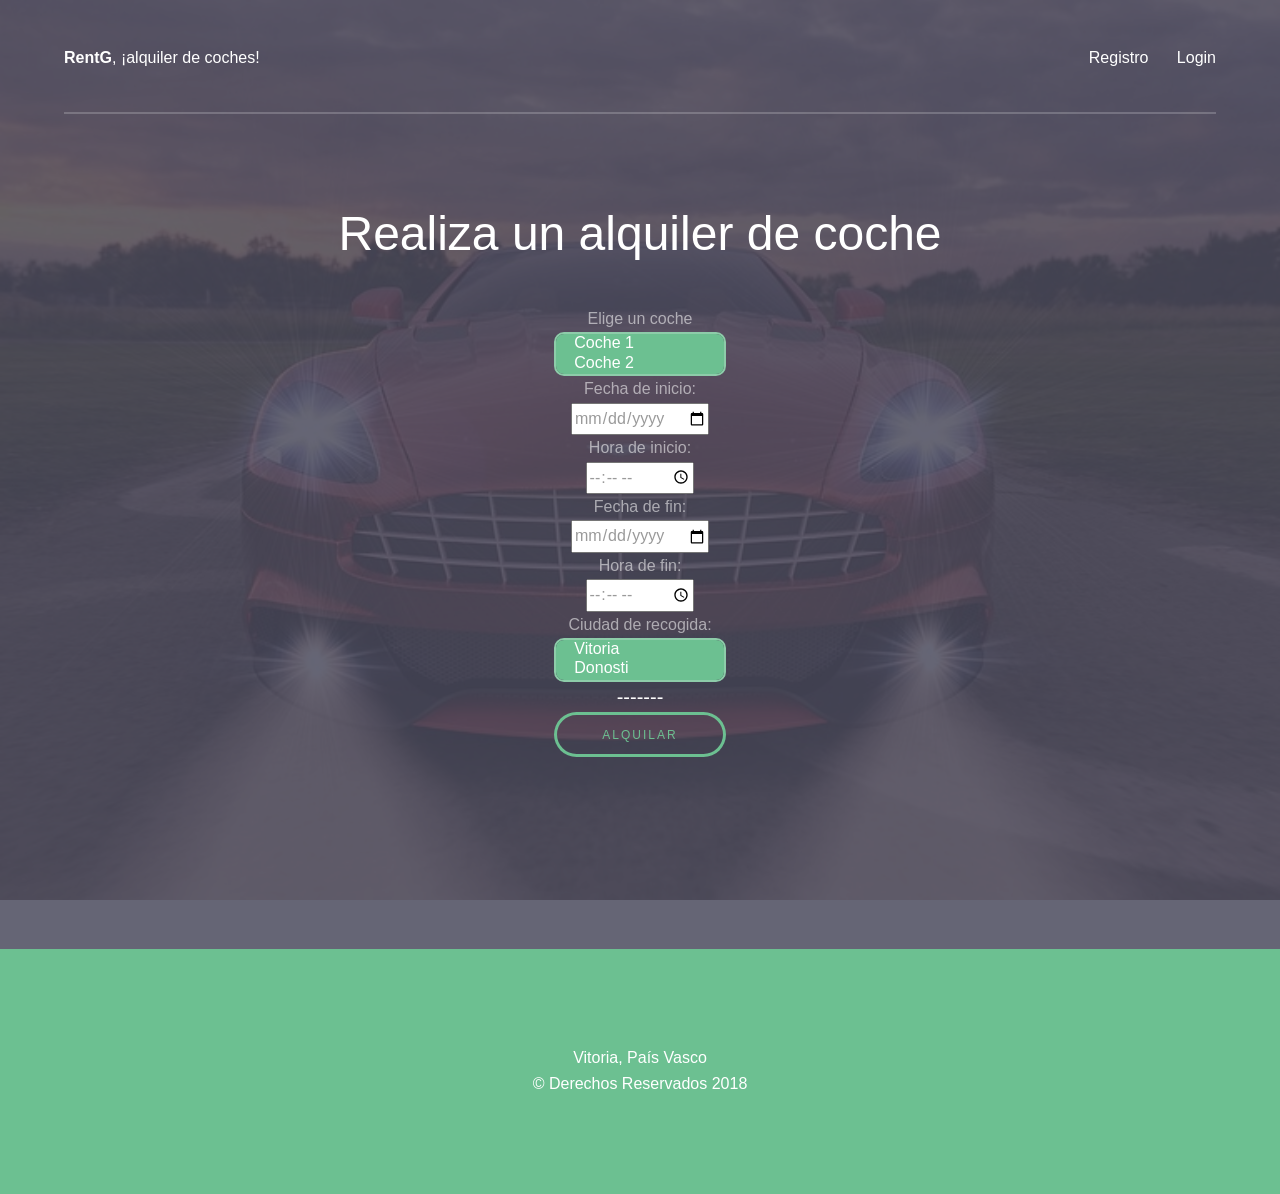
<file: Rent_G11/web/index.html>
<html>
    <head>
        <title>RentG</title>
        <meta charset="UTF-8">
        <meta name="viewport" content="width=device-width, initial-scale=1.0">
        <link rel="stylesheet" href="css/estilo.css">
        <script src="js/reserva.js" type="text/javascript"></script>
    </head>
    <body>

        <!-- Cabecera -->
        <header id="header">
            <div class="inner">
                <a href="index.html" class="logo"><strong>RentG</strong>, ¡alquiler de coches!</a>
                <nav id="nav">
                    <a href="registro.html">Registro</a>
                    <a href="login.html">Login</a>
                </nav>
                <a href="#navPanel" class="navPanelToggle"><span class="fa fa-bars"></span></a>
            </div>
        </header>

        <!-- Centro -->
        <section id="banner">
            <div class="inner">
                <header>
                    <h1>Realiza un alquiler de coche</h1>
                </header>

                <div class="flex ">

                    <div>
                        <span ></span>
                        <form name="frmAlquiler" id="frmAlquiler" method="get" action="">
                            <p>Elige un coche </p>
                            <select name="lCoches" id="coches" size="6" required="">
                                <option value="Coche1">Coche 1</option>
                                <option value="Coche2">Coche 2</option>
                                <option value="Coche3">Coche 3</option>
                                <option value="Coche4">Coche 4</option>
                            </select>
                            <p>Fecha de inicio:
                            <p></p>
                            <input type="date" name="fechaI" id="fechaI" required=""/>
                            <p>Hora de inicio:
                            <p></p>
                            <input type="time" name="horaI" id="horaI" required=""/>
                            <p>Fecha de fin:
                            <p></p>
                            <input type="date" name="fechaF" id="fechaF" required=""/>
                            <p>Hora de fin:
                            <p></p>
                            <input type="time" name="horaF" id="horaF" required="" />
                            <p>Ciudad de recogida:
                            <p></p>
                            <select name="lCiudad" id="ciudad" size="3" required="">
                                <option value="Vitoria">Vitoria</option>
                                <option value="Donosti">Donosti</option>
                                <option value="Bilbao">Bilbao</option>
                            </select>
                            <h3>-------</h3>
                            <p><button type="button" class="button" id="enviar">Alquilar</button></p>    
                        </form>
                    </div>
                    </section>

                    <!-- Pie de página -->
                    <footer id="footer">
                        <div class="inner">
                            <section class="seccionpie">
                                <address>Vitoria, País Vasco</address>
                                <small>&copy; Derechos Reservados 2018</small>
                            </section>
                        </div>
                    </footer>
                    </body>
                    </html>
</file>
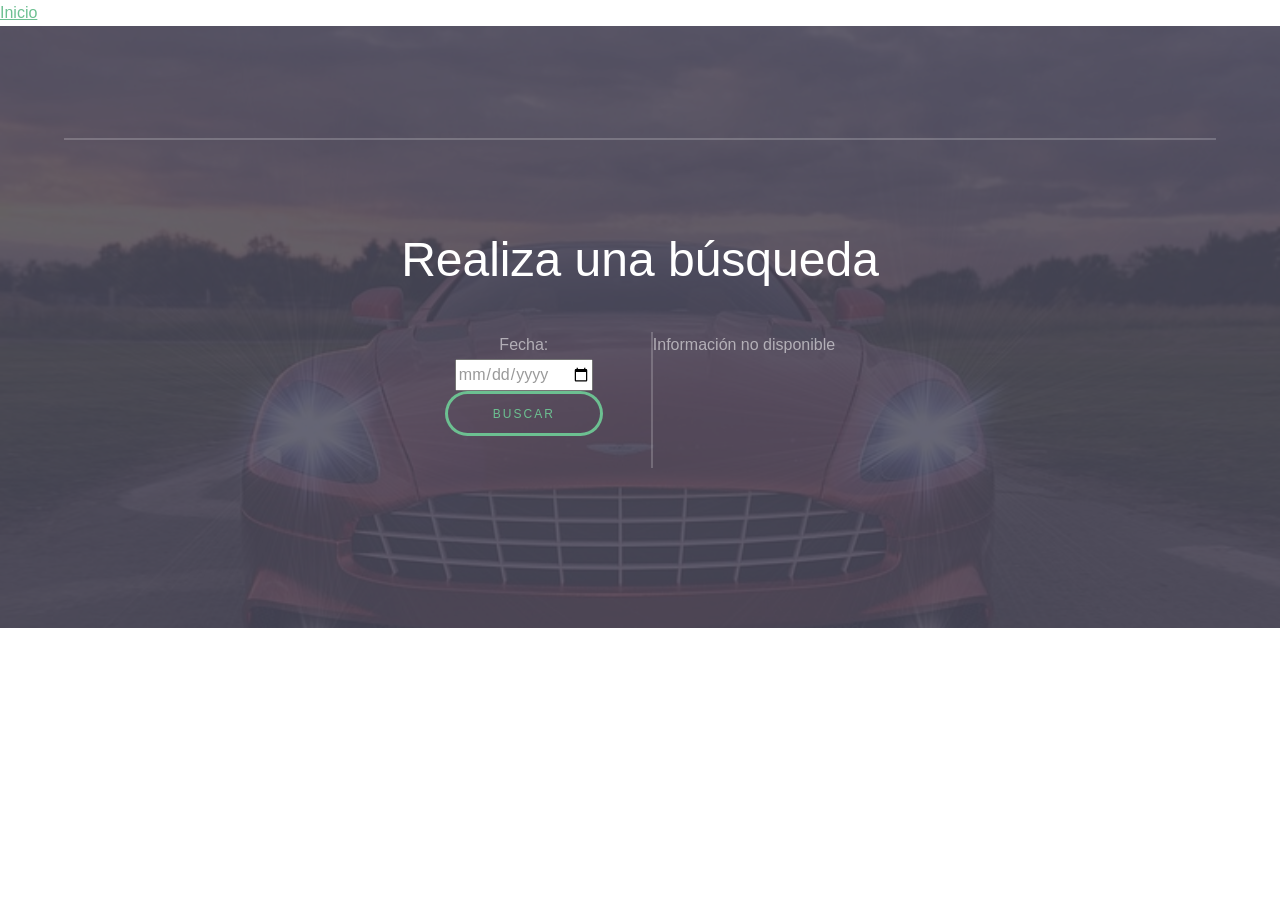
<file: Rent_G11/web/busquedacliente.html>
<!DOCTYPE html>

<html>
    <head>
        <title>Búsqueda de reservas</title>
        <meta charset="UTF-8">
        <meta name="viewport" content="width=device-width, initial-scale=1.0">
        <link rel="stylesheet" href="css/estilo.css">
        <script src="js/reserva.js" type="text/javascript"></script>
    </head>
    <body>
        <div>
            <nav id = "nav">
                <a href="indexLog.html">Inicio</a>
            </nav>
        </div>
        <section id="banner">
            <div class="inner">
                <header>
                    <h1>Realiza una búsqueda</h1>
                </header>

                <div class="flex ">

                    <div>
                        <span class="icon fa-car"></span>
                        <form name="frmBusqCliente" id="frmBusqCliente" method="get" action="">
                            <p>Fecha:
                            <p></p>
                            <input type="date" name="fechaBusq" id="fechaBusq" required=""/>
                            <p><button type="button" class="button" id="busqCliente">Buscar</button></p>    
                        </form>
                    </div>
                    <section id="cajadatos">
                        <p>Información no disponible</p>
                    </section>
                    </section>                   
                    </body>
                    </html>
</file>
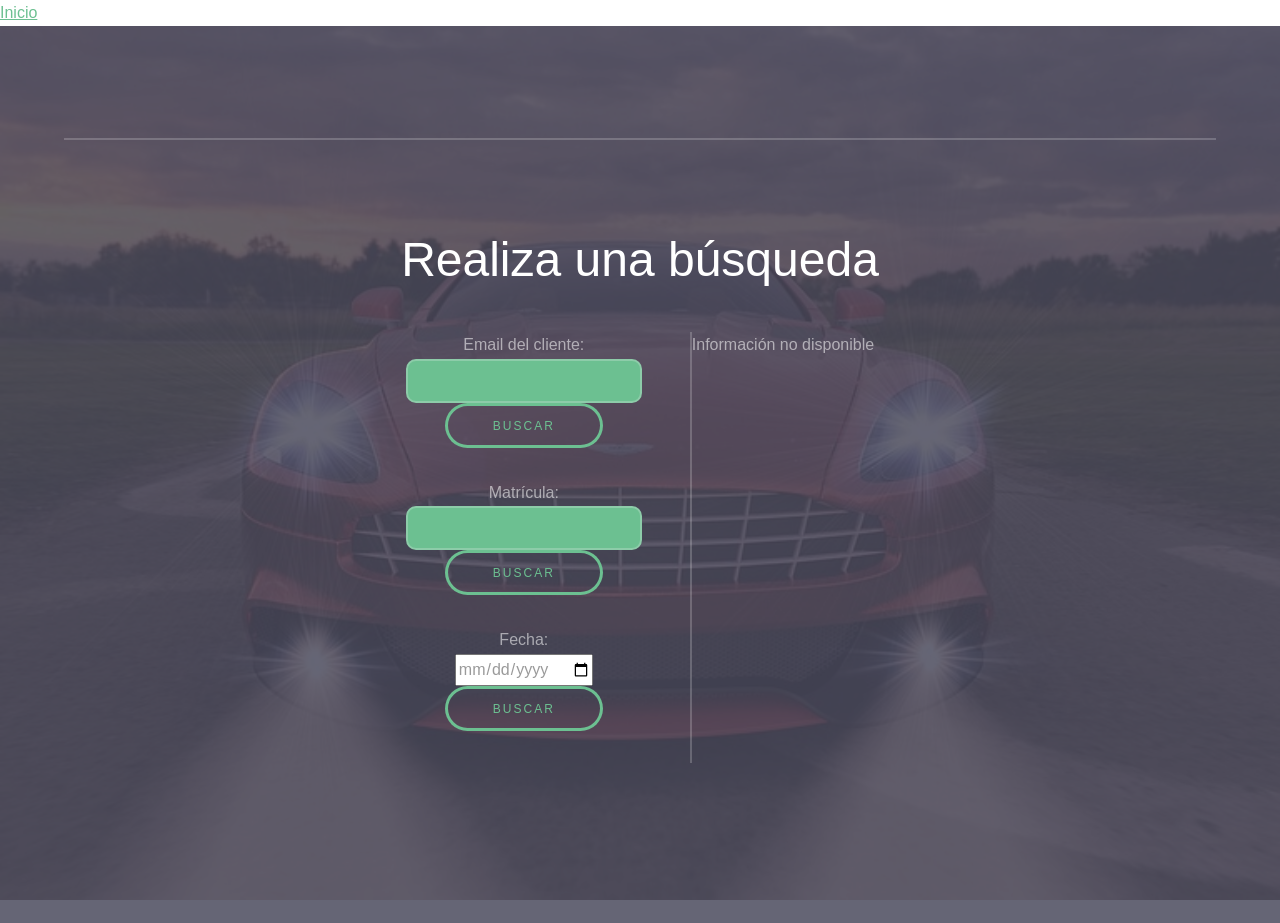
<file: Rent_G11/web/busquedaRS.html>
<!DOCTYPE html>

<html>
    <head>
        <title>Búsqueda de reservas</title>
        <meta charset="UTF-8">
        <meta name="viewport" content="width=device-width, initial-scale=1.0">
        <link rel="stylesheet" href="css/estilo.css">
        <script src="js/reserva.js" type="text/javascript"></script>
    </head>
    <body>
        <div>
            <nav id = "nav">
                <a href="indexLog.html">Inicio</a>
            </nav>
        </div>
        <section id="banner">
            <div class="inner">
                <header>
                    <h1>Realiza una búsqueda</h1>
                </header>

                <div class="flex ">

                    <div>
                        <span class="icon fa-car"></span>
                        <form name="frmBusqRSCliente" id="frmBusqRSCliente" method="get" action="">
                            <p>Email del cliente:
                            <p></p>
                            <input type="email" name="emailCli" id="emailCli" required=""/>
                            <p><button type="button" class="button" id="busqRSCliente">Buscar</button></p>    
                        </form>

                        <form name="frmBusqRSMatr" id="frmBusqRSMatr" method="get" action="">
                            <p>Matrícula:
                            <p></p>
                            <input type="text" name="matr" id="matr" required=""/>
                            <p><button type="button" class="button" id="busqRSMatr">Buscar</button></p>    
                        </form>

                        <form name="frmBusqRSFecha" id="frmBusqRSFecha" method="get" action="">
                            <p>Fecha:
                            <p></p>
                            <input type="date" name="fechaRS" id="fechaRS" required=""/>
                            <p><button type="button" class="button" id="busqRSFecha">Buscar</button></p>    
                        </form>
                    </div>
                    <section id="cajadatos">
                        <p>Información no disponible</p>
                    </section>
                    </section>
                    </body>
                    </html>
</file>
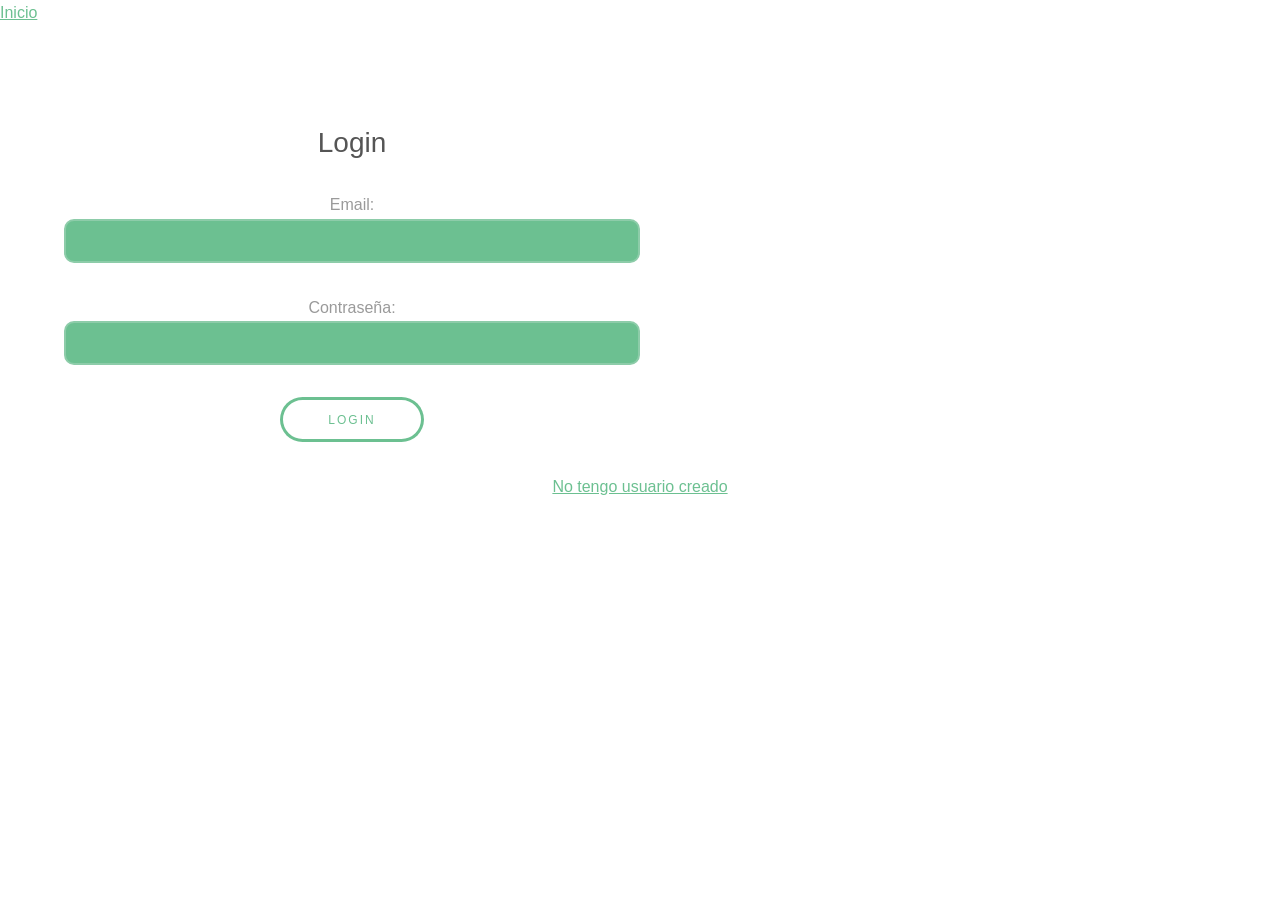
<file: Rent_G11/web/login.html>
<!DOCTYPE html>

<html>
    <head>
        <title>LOGIN</title>
        <meta charset="UTF-8">
        <meta name="viewport" content="width=device-width, initial-scale=1.0">
        <link rel="stylesheet" href="css/estilo.css">
        <script src="js/login.js" type="text/javascript"></script>
    </head>
    <body>
        <div>
            <nav id = "nav">
             <a href="index.html">Inicio</a>
            </nav>
        </div>
        <section id="three" class="wrapper align-center">
            <div class="inner">
                <div class="flex flex-2">
                    <article>
                        <header>
                            <h3>Login</h3>
                        </header>
                        <form name="frmLogin" id="frmLogin" method="get" action="Login.java">
                            <p>Email:<input type="email" name="emailLogin" id="correoLogin" pattern="[a-z0-9._%+-]+@[a-z0-9.-]+\.[a-z]{2,4}$" required="" />
                            <p>Contraseña:<input type="password" name="txtPassLogin" id="passLogin" value="" required="" size="15" />   
                            <p><button type="submit" class="button" id="login">Login</button></p>
                        </form>
                    </article>
                </div>
            </div>
            <div>
            <nav id = "nav">
                <a href="registro.html">No tengo usuario creado</a>
            </nav>
        </div>
        </section>
    </body>
</html>
</file>
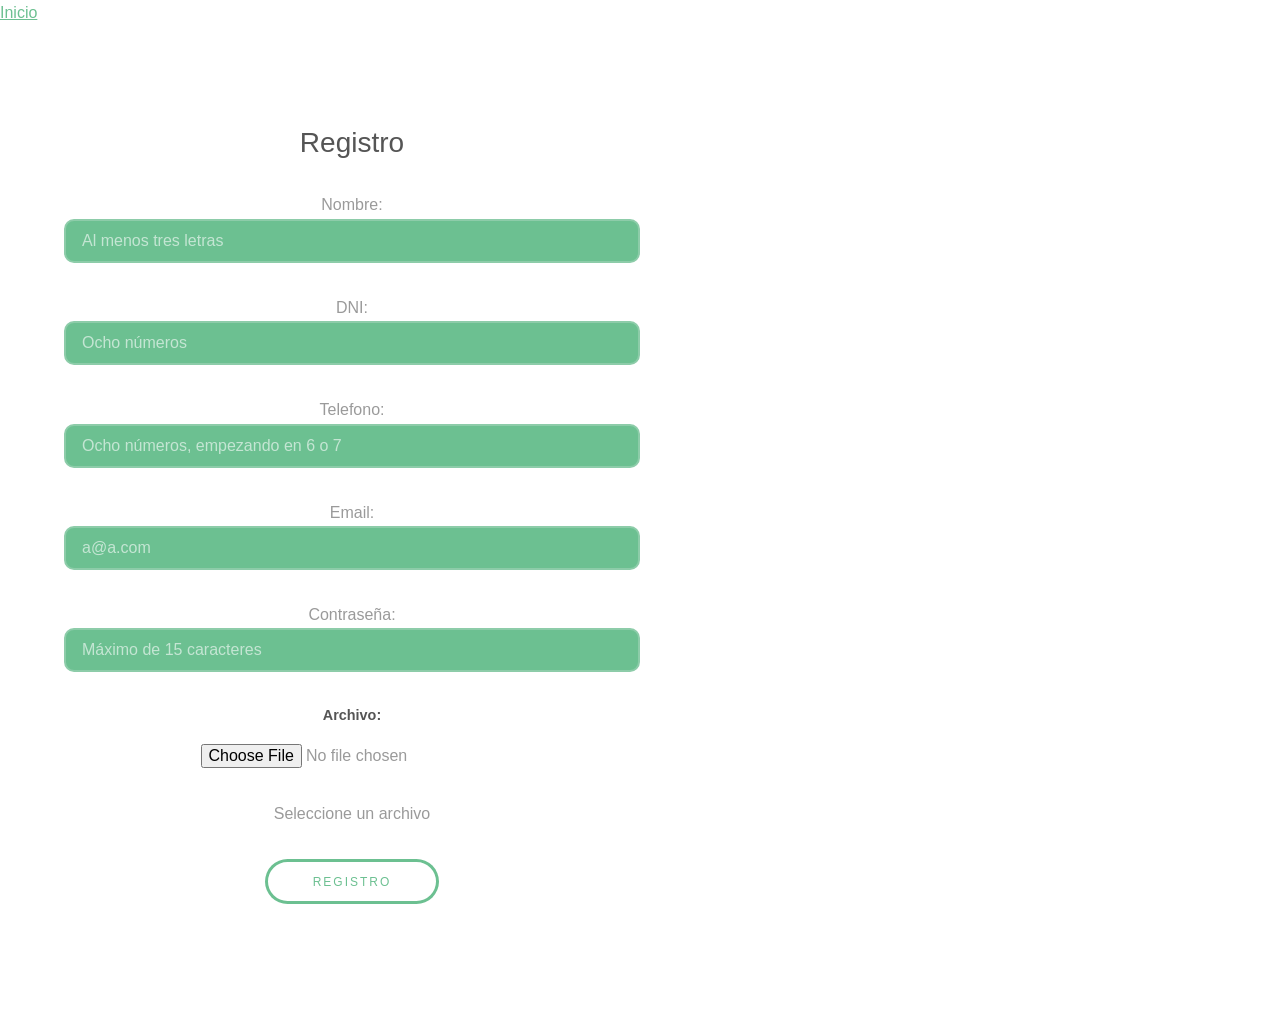
<file: Rent_G11/web/registro.html>
<!DOCTYPE html>

<html>
    <head>
        <title>REGISTRO</title>
        <meta charset="UTF-8">
        <meta name="viewport" content="width=device-width, initial-scale=1.0">
        <link rel="stylesheet" href="css/estilo.css">
        <script src="js/registro.js" type="text/javascript"></script>
    </head>
    <body>
        <div>
            <nav id = "nav">
                <a href="index.html">Inicio</a>
            </nav>
        </div>
        <section id="three" class="wrapper align-center">
            <div class="inner">
                <div class="flex flex-2">
                    <article>
                        <header>
                            <h3>Registro</h3>
                        </header>
                        <form name="frmRegistro" id="frmRegistro" method="post" action ="Registro">
                            <p>Nombre:<input type="text" name="name" id="nombre" pattern="[a-zA-z]{3,15}$" placeholder="Al menos tres letras" />
                            <p>DNI:<input type="text" name="DNI" id="DNI" pattern="[0-9]{8}" placeholder="Ocho números"/>
                            <p>Telefono:<input type="text" name="tfn" id="telefono" pattern="[67][0-9]{8}" placeholder="Ocho números, empezando en 6 o 7"/>    
                            <p>Email:<input type="email" name="email" id="email" pattern="[a-zA-Z0-9._%+-]+@[a-z0-9.-]+\.[a-z]{2,4}$" required="" placeholder="a@a.com"/>
                            <p>Contraseña:<input type="password" name="txtPassword" id="password" value="" required=""  maxlength="15" placeholder="Máximo de 15 caracteres"/>
                            <section id="cajaformulario">
                                <form name="formulario">
                                    <label for="archivos">Archivo: </label>
                                    <input type="file" name="archivos" id="archivos">
                                </form>
                            </section>
                            <section id="cajadatos">
                                <p>Seleccione un archivo</p>
                            </section>
                            <p><button type="submit" class="button" id="registro">Registro</button></p>
                        </form>

                    </article>
                </div>
            </div>
        </section>
    </body>
</html>
</file>
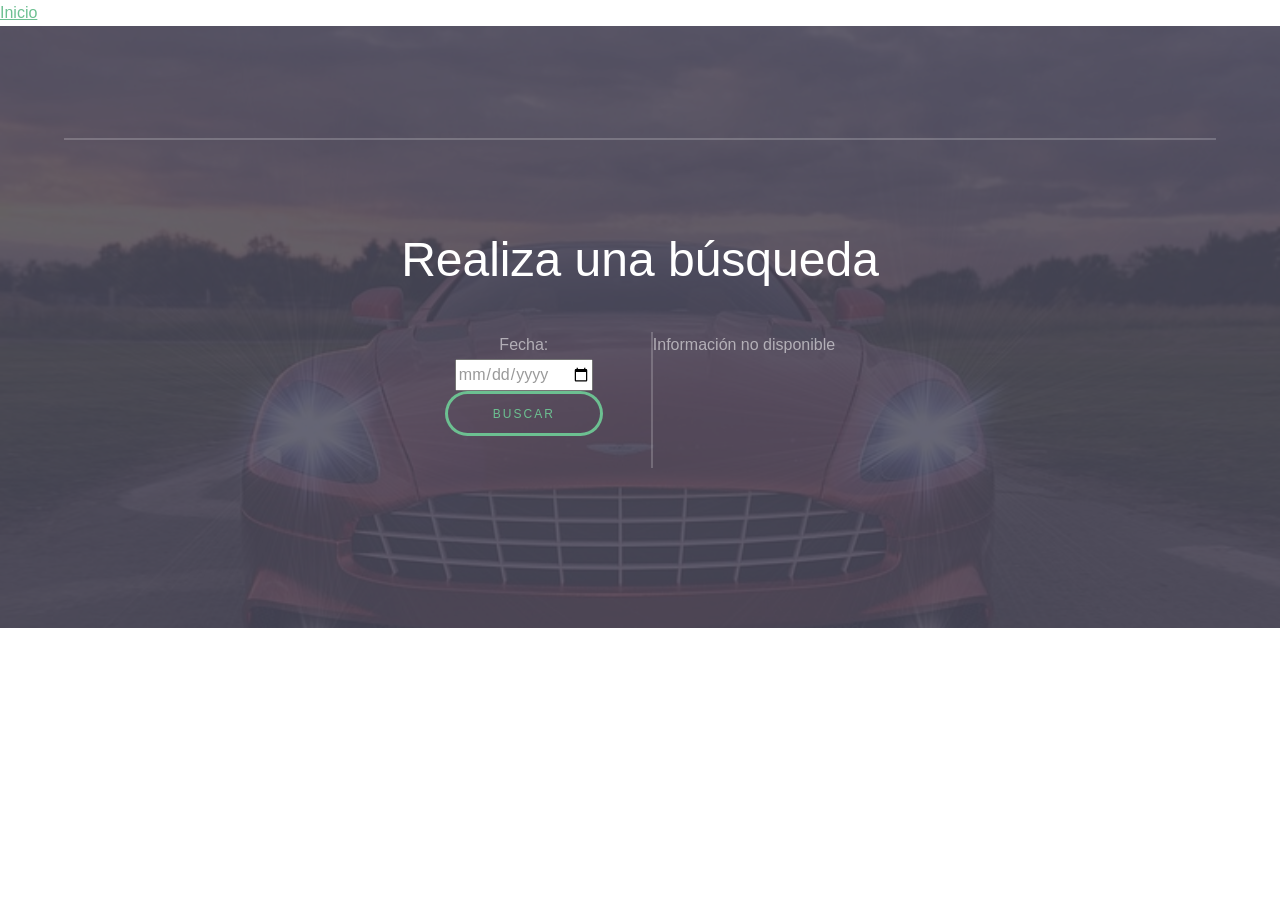
<file: RentG11/web/busquedacliente.html>
<!DOCTYPE html>

<html>
    <head>
        <title>Búsqueda de reservas</title>
        <meta charset="UTF-8">
        <meta name="viewport" content="width=device-width, initial-scale=1.0">
        <link rel="stylesheet" href="css/estilo.css">
        <script src="js/reserva.js" type="text/javascript"></script>
    </head>
    <body>
        <div>
            <nav id = "nav">
                <a href="indexCliente.jsp">Inicio</a>
            </nav>
        </div>
        <section id="banner">
            <div class="inner">
                <header>
                    <h1>Realiza una búsqueda</h1>
                </header>

                <div class="flex ">

                    <div>
                        <span class="icon fa-car"></span>
                        <form name="frmBusqCliente" id="frmBusqCliente" method="get" action="">
                            <p>Fecha:
                            <p></p>
                            <input type="date" name="fechaBusq" id="fechaBusq" required=""/>
                            <p><button type="button" class="button" id="busqCliente">Buscar</button></p>    
                        </form>
                    </div>
                    <section id="cajadatos">
                        <p>Información no disponible</p>
                    </section>
                    </section>                   
                    </body>
                    </html>
</file>
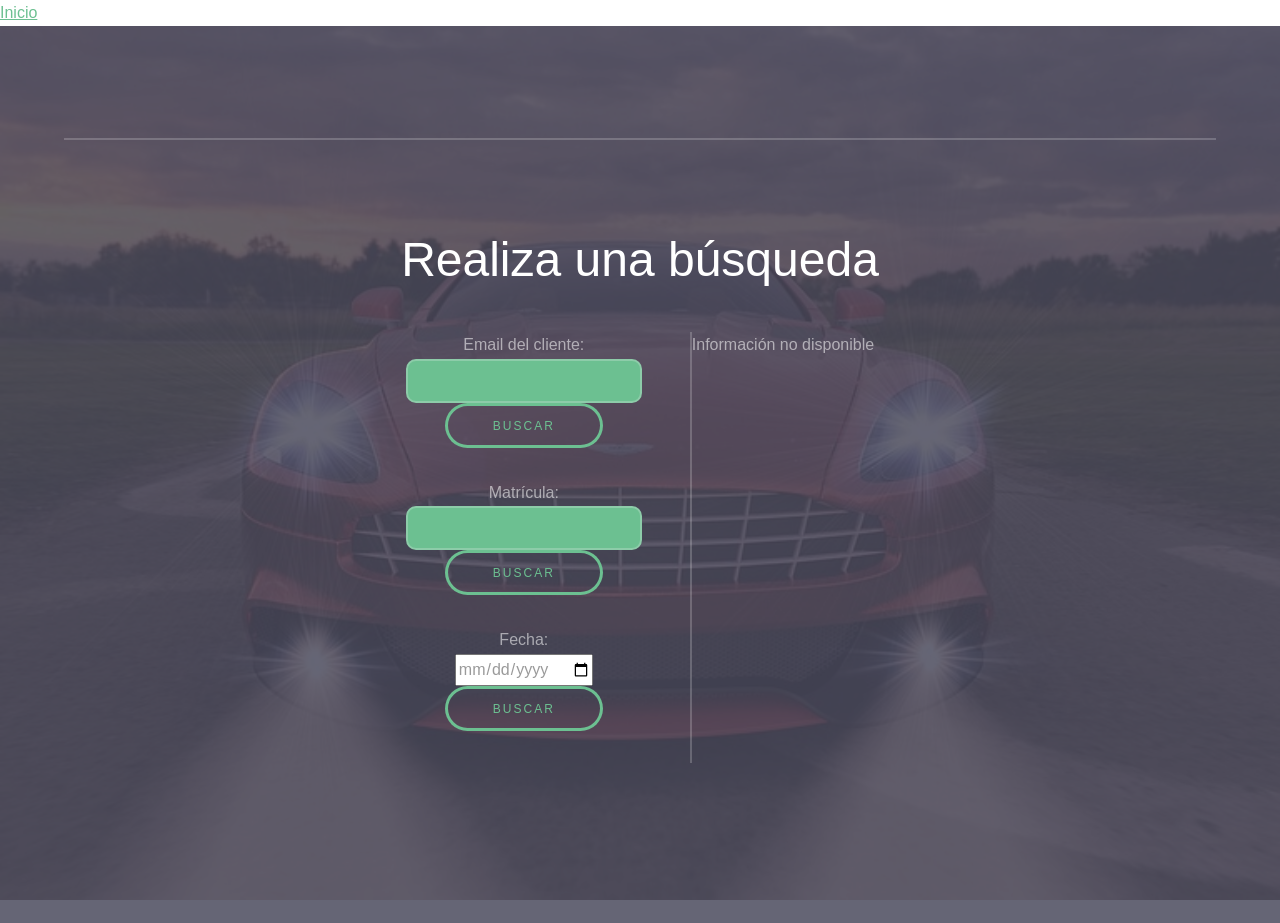
<file: RentG11/web/busquedaRS.html>
<!DOCTYPE html>

<html>
    <head>
        <title>Búsqueda de reservas</title>
        <meta charset="UTF-8">
        <meta name="viewport" content="width=device-width, initial-scale=1.0">
        <link rel="stylesheet" href="css/estilo.css">
        <script src="js/reserva.js" type="text/javascript"></script>
    </head>
    <body>
        <div>
            <nav id = "nav">
                <a href="indexRS.jsp">Inicio</a>
            </nav>
        </div>
        <section id="banner">
            <div class="inner">
                <header>
                    <h1>Realiza una búsqueda</h1>
                </header>

                <div class="flex ">

                    <div>
                        <span class="icon fa-car"></span>
                        <form name="frmBusqRSCliente" id="frmBusqRSCliente" method="get" action="">
                            <p>Email del cliente:
                            <p></p>
                            <input type="email" name="emailCli" id="emailCli" required=""/>
                            <p><button type="button" class="button" id="busqRSCliente">Buscar</button></p>    
                        </form>

                        <form name="frmBusqRSMatr" id="frmBusqRSMatr" method="get" action="">
                            <p>Matrícula:
                            <p></p>
                            <input type="text" name="matr" id="matr" required=""/>
                            <p><button type="button" class="button" id="busqRSMatr">Buscar</button></p>    
                        </form>

                        <form name="frmBusqRSFecha" id="frmBusqRSFecha" method="get" action="">
                            <p>Fecha:
                            <p></p>
                            <input type="date" name="fechaRS" id="fechaRS" required=""/>
                            <p><button type="button" class="button" id="busqRSFecha">Buscar</button></p>    
                        </form>
                    </div>
                    <section id="cajadatos">
                        <p>Información no disponible</p>
                    </section>
                    </section>
                    </body>
                    </html>
</file>
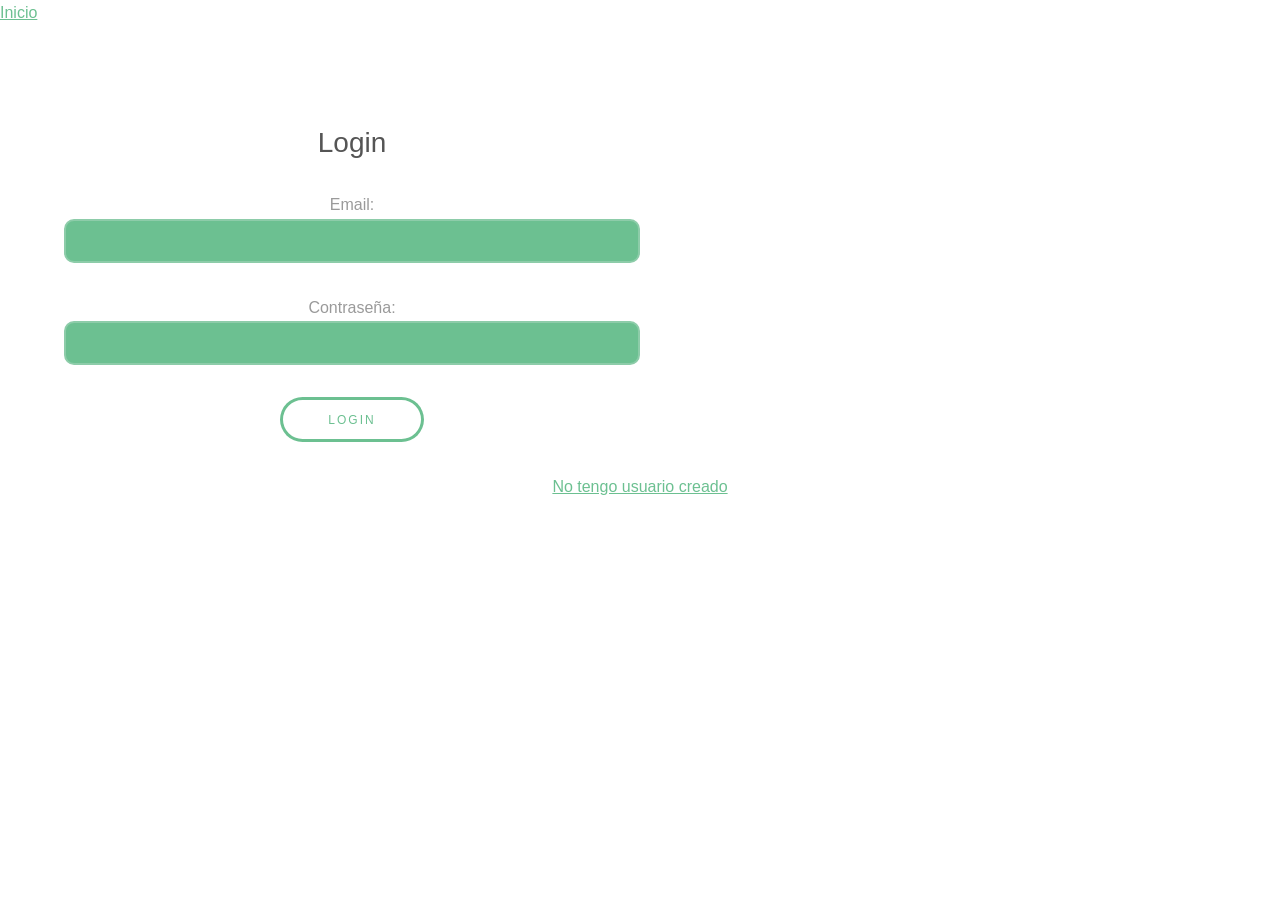
<file: RentG11/web/login.html>
<!DOCTYPE html>

<html>
    <head>
        <title>LOGIN</title>
        <meta charset="UTF-8">
        <meta name="viewport" content="width=device-width, initial-scale=1.0">
        <link rel="stylesheet" href="css/estilo.css">
        <script src="js/login.js" type="text/javascript"></script>
        <script src="js/login.js" type="text/javascript"></script>
    </head>
    <body>
        <div>
            <nav id = "nav">
             <a href="index.jsp">Inicio</a>
            </nav>
        </div>
        <section id="three" class="wrapper align-center">
            <div class="inner">
                <div class="flex flex-2">
                    <article>
                        <header>
                            <h3>Login</h3>
                        </header>
                        <form name="frmLogin" id="frmLogin" method="post" action="Login">
                            <p>Email:<input type="email" name="emailLogin" id="correoLogin" pattern="[a-zA-Z0-9._%+-]+@[a-zA-Z0-9.-]+\.[a-z]{2,4}$" required="" />
                            <p>Contraseña:<input type="password" name="txtPassLogin" id="passLogin" value="" required="" size="15" />   
                            <p><button type="submit" class="button" id="login">Login</button></p>
                        </form>
                    </article>
                </div>
            </div>
            <div>
            <nav id = "nav">
                <a href="registro.html">No tengo usuario creado</a>
            </nav>
        </div>
        </section>
    </body>
</html>
</file>
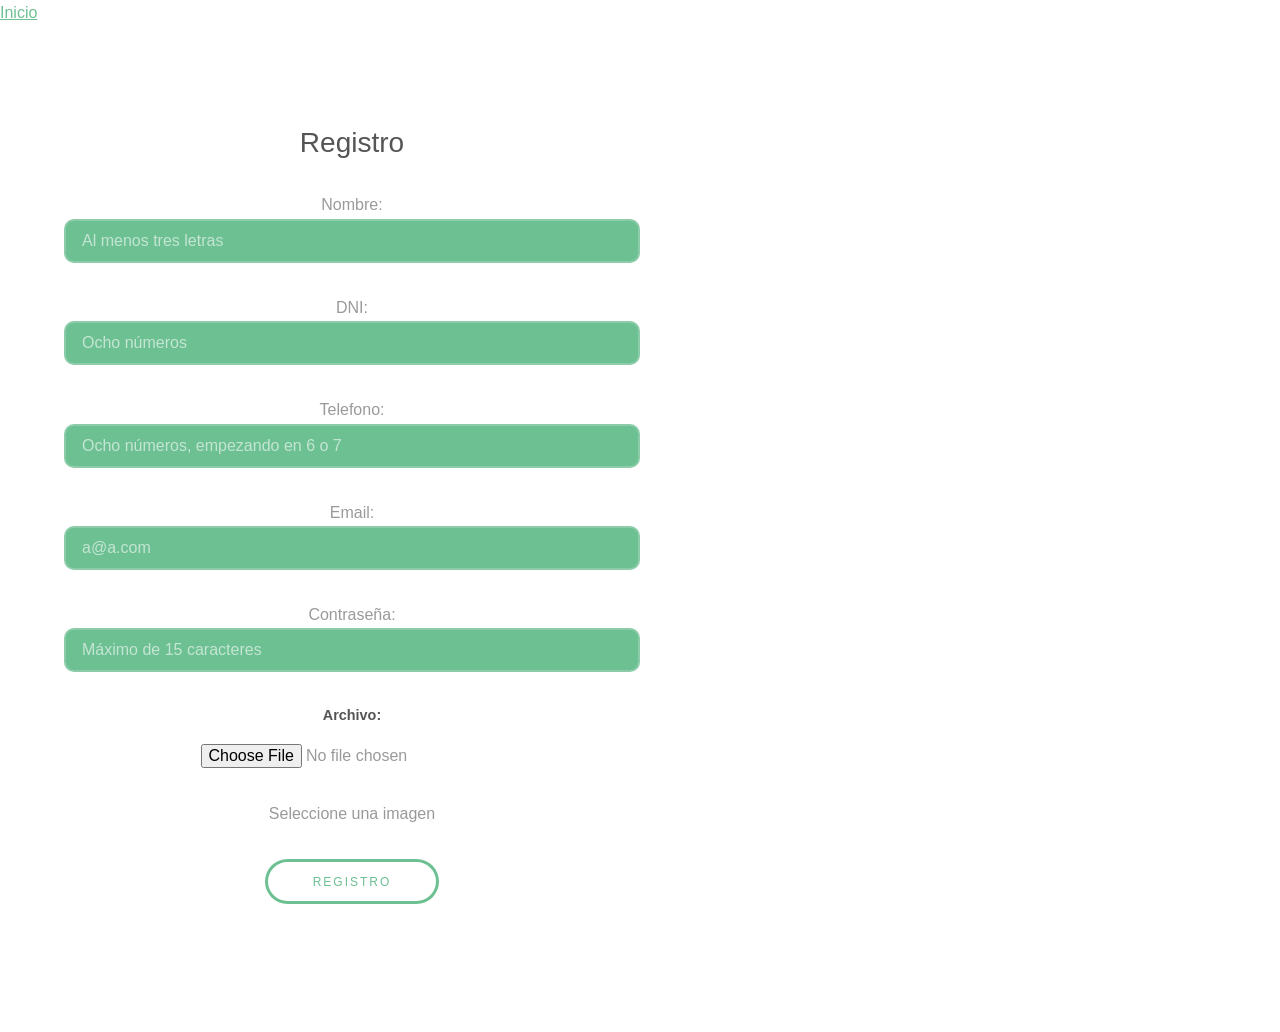
<file: RentG11/web/registro.html>
<!DOCTYPE html>

<html>
    <head>
        <title>REGISTRO</title>
        <meta charset="UTF-8">
        <meta name="viewport" content="width=device-width, initial-scale=1.0">
        <link rel="stylesheet" href="css/estilo.css">
        <script src="js/registro.js" type="text/javascript"></script>
    </head>
    <body>
        <div>
            <nav id = "nav">
                <a href="index.jsp">Inicio</a>
            </nav>
        </div>
        <section id="three" class="wrapper align-center">
            <div class="inner">
                <div class="flex flex-2">
                    <article>
                        <header>
                            <h3>Registro</h3>
                        </header>
                        <form name="frmRegistro" id="frmRegistro" method="post" action ="Registro">
                            <p>Nombre:<input type="text" name="name" id="nombre" pattern="[a-zA-z]{3,15}$" placeholder="Al menos tres letras" required=""/>
                            <p>DNI:<input type="text" name="DNI" id="DNI" pattern="[0-9]{8}" placeholder="Ocho números"/>
                            <p>Telefono:<input type="text" name="tfn" id="telefono" pattern="[67][0-9]{8}" placeholder="Ocho números, empezando en 6 o 7"/>    
                            <p>Email:<input type="email" name="email" id="email" pattern="[a-zA-Z0-9._%+-]+@[a-z0-9.-]+\.[a-z]{2,4}$" required="" placeholder="a@a.com"/>
                            <p>Contraseña:<input type="password" name="txtPassword" id="password" value="" required=""  maxlength="15" placeholder="Máximo de 15 caracteres"/>
                            <section id="cajaformulario">
                                <form name="formulario">
                                    <label for="archivos">Archivo: </label>
                                    <input type="file" name="archivos" id="archivos">
                                </form>
                            </section>
                            <section id="cajadatos">
                                <p>Seleccione una imagen</p>
                            </section>
                            <p><button type="submit" class="button" id="registro">Registro</button></p>
                        </form>

                    </article>
                </div>
            </div>
        </section>
    </body>
</html>
</file>
<file: Rent_G11/web/css/estilo.css>
/* css obtenido de templated.co */

html, body, div, span, applet, object, iframe, h1, h2, h3, h4, h5, h6, p, blockquote, pre, a, abbr, acronym, address, big, cite, code, del, dfn, em, img, ins, kbd, q, s, samp, small, strike, strong, sub, sup, tt, var, b, u, i, center, dl, dt, dd, ol, ul, li, fieldset, form, label, legend, table, caption, tbody, tfoot, thead, tr, th, td, article, aside, canvas, details, embed, figure, figcaption, footer, header, hgroup, menu, nav, output, ruby, section, summary, time, mark, audio, video {
    margin: 0;
    padding: 0;
    border: 0;
    font-size: 100%;
    font: inherit;
    vertical-align: baseline;
}

article, aside, details, figcaption, figure, footer, header, hgroup, menu, nav, section {
    display: block;
}

body {
    line-height: 1;
}

ol, ul {
    list-style: none;
}

blockquote, q {
    quotes: none;
}

blockquote:before, blockquote:after, q:before, q:after {
    content: '';
    content: none;
}

table {
    border-collapse: collapse;
    border-spacing: 0;
}

body {
    -webkit-text-size-adjust: none;
}

/* Box Model */

*, *:before, *:after {
    -moz-box-sizing: border-box;
    -webkit-box-sizing: border-box;
    box-sizing: border-box;
}

/* Containers */

.container {
    margin-left: auto;
    margin-right: auto;
}

.container.\31 25\25 {
    width: 100%;
    max-width: 100em;
    min-width: 80em;
}

.container.\37 5\25 {
    width: 60em;
}

.container.\35 0\25 {
    width: 40em;
}

.container.\32 5\25 {
    width: 20em;
}

.container {
    width: 80em;
}

@media screen and (max-width: 1680px) {

    .container.\31 25\25 {
        width: 100%;
        max-width: 100em;
        min-width: 80em;
    }

    .container.\37 5\25 {
        width: 60em;
    }

    .container.\35 0\25 {
        width: 40em;
    }

    .container.\32 5\25 {
        width: 20em;
    }

    .container {
        width: 80em;
    }

}

@media screen and (max-width: 1280px) {

    .container.\31 25\25 {
        width: 100%;
        max-width: 81.25em;
        min-width: 65em;
    }

    .container.\37 5\25 {
        width: 48.75em;
    }

    .container.\35 0\25 {
        width: 32.5em;
    }

    .container.\32 5\25 {
        width: 16.25em;
    }

    .container {
        width: 65em;
    }

}

@media screen and (max-width: 980px) {

    .container.\31 25\25 {
        width: 100%;
        max-width: 112.5%;
        min-width: 90%;
    }

    .container.\37 5\25 {
        width: 67.5%;
    }

    .container.\35 0\25 {
        width: 45%;
    }

    .container.\32 5\25 {
        width: 22.5%;
    }

    .container {
        width: 90%;
    }

}

@media screen and (max-width: 736px) {

    .container.\31 25\25 {
        width: 100%;
        max-width: 112.5%;
        min-width: 90%;
    }

    .container.\37 5\25 {
        width: 67.5%;
    }

    .container.\35 0\25 {
        width: 45%;
    }

    .container.\32 5\25 {
        width: 22.5%;
    }

    .container {
        width: 90% !important;
    }

}

@media screen and (max-width: 480px) {

    .container.\31 25\25 {
        width: 100%;
        max-width: 112.5%;
        min-width: 90%;
    }

    .container.\37 5\25 {
        width: 67.5%;
    }

    .container.\35 0\25 {
        width: 45%;
    }

    .container.\32 5\25 {
        width: 22.5%;
    }

    .container {
        width: 90% !important;
    }

}

/* Grid */

.row {
    border-bottom: solid 1px transparent;
    -moz-box-sizing: border-box;
    -webkit-box-sizing: border-box;
    box-sizing: border-box;
}

.row > * {
    float: left;
    -moz-box-sizing: border-box;
    -webkit-box-sizing: border-box;
    box-sizing: border-box;
}

.row:after, .row:before {
    content: '';
    display: block;
    clear: both;
    height: 0;
}

.row.uniform > * > :first-child {
    margin-top: 0;
}

.row.uniform > * > :last-child {
    margin-bottom: 0;
}

.row.\30 \25 > * {
    padding: 0 0 0 0em;
}

.row.\30 \25 {
    margin: 0 0 -1px 0em;
}

.row.uniform.\30 \25 > * {
    padding: 0em 0 0 0em;
}

.row.uniform.\30 \25 {
    margin: 0em 0 -1px 0em;
}

.row > * {
    padding: 0 0 0 2em;
}

.row {
    margin: 0 0 -1px -2em;
}

.row.uniform > * {
    padding: 2em 0 0 2em;
}

.row.uniform {
    margin: -2em 0 -1px -2em;
}

.row.\32 00\25 > * {
    padding: 0 0 0 4em;
}

.row.\32 00\25 {
    margin: 0 0 -1px -4em;
}

.row.uniform.\32 00\25 > * {
    padding: 4em 0 0 4em;
}

.row.uniform.\32 00\25 {
    margin: -4em 0 -1px -4em;
}

.row.\31 50\25 > * {
    padding: 0 0 0 3em;
}

.row.\31 50\25 {
    margin: 0 0 -1px -3em;
}

.row.uniform.\31 50\25 > * {
    padding: 3em 0 0 3em;
}

.row.uniform.\31 50\25 {
    margin: -3em 0 -1px -3em;
}

.row.\35 0\25 > * {
    padding: 0 0 0 1em;
}

.row.\35 0\25 {
    margin: 0 0 -1px -1em;
}

.row.uniform.\35 0\25 > * {
    padding: 1em 0 0 1em;
}

.row.uniform.\35 0\25 {
    margin: -1em 0 -1px -1em;
}

.row.\32 5\25 > * {
    padding: 0 0 0 0.5em;
}

.row.\32 5\25 {
    margin: 0 0 -1px -0.5em;
}

.row.uniform.\32 5\25 > * {
    padding: 0.5em 0 0 0.5em;
}

.row.uniform.\32 5\25 {
    margin: -0.5em 0 -1px -0.5em;
}

.\31 2u, .\31 2u\24 {
    width: 100%;
    clear: none;
    margin-left: 0;
}

.\31 1u, .\31 1u\24 {
    width: 91.6666666667%;
    clear: none;
    margin-left: 0;
}

.\31 0u, .\31 0u\24 {
    width: 83.3333333333%;
    clear: none;
    margin-left: 0;
}

.\39 u, .\39 u\24 {
    width: 75%;
    clear: none;
    margin-left: 0;
}

.\38 u, .\38 u\24 {
    width: 66.6666666667%;
    clear: none;
    margin-left: 0;
}

.\37 u, .\37 u\24 {
    width: 58.3333333333%;
    clear: none;
    margin-left: 0;
}

.\36 u, .\36 u\24 {
    width: 50%;
    clear: none;
    margin-left: 0;
}

.\35 u, .\35 u\24 {
    width: 41.6666666667%;
    clear: none;
    margin-left: 0;
}

.\34 u, .\34 u\24 {
    width: 33.3333333333%;
    clear: none;
    margin-left: 0;
}

.\33 u, .\33 u\24 {
    width: 25%;
    clear: none;
    margin-left: 0;
}

.\32 u, .\32 u\24 {
    width: 16.6666666667%;
    clear: none;
    margin-left: 0;
}

.\31 u, .\31 u\24 {
    width: 8.3333333333%;
    clear: none;
    margin-left: 0;
}

.\31 2u\24 + *,
.\31 1u\24 + *,
.\31 0u\24 + *,
.\39 u\24 + *,
.\38 u\24 + *,
.\37 u\24 + *,
.\36 u\24 + *,
.\35 u\24 + *,
.\34 u\24 + *,
.\33 u\24 + *,
.\32 u\24 + *,
.\31 u\24 + * {
    clear: left;
}

.\-11u {
    margin-left: 91.66667%;
}

.\-10u {
    margin-left: 83.33333%;
}

.\-9u {
    margin-left: 75%;
}

.\-8u {
    margin-left: 66.66667%;
}

.\-7u {
    margin-left: 58.33333%;
}

.\-6u {
    margin-left: 50%;
}

.\-5u {
    margin-left: 41.66667%;
}

.\-4u {
    margin-left: 33.33333%;
}

.\-3u {
    margin-left: 25%;
}

.\-2u {
    margin-left: 16.66667%;
}

.\-1u {
    margin-left: 8.33333%;
}

@media screen and (max-width: 1680px) {

    .row > * {
        padding: 0 0 0 2em;
    }

    .row {
        margin: 0 0 -1px -2em;
    }

    .row.uniform > * {
        padding: 2em 0 0 2em;
    }

    .row.uniform {
        margin: -2em 0 -1px -2em;
    }

    .row.\32 00\25 > * {
        padding: 0 0 0 4em;
    }

    .row.\32 00\25 {
        margin: 0 0 -1px -4em;
    }

    .row.uniform.\32 00\25 > * {
        padding: 4em 0 0 4em;
    }

    .row.uniform.\32 00\25 {
        margin: -4em 0 -1px -4em;
    }

    .row.\31 50\25 > * {
        padding: 0 0 0 3em;
    }

    .row.\31 50\25 {
        margin: 0 0 -1px -3em;
    }

    .row.uniform.\31 50\25 > * {
        padding: 3em 0 0 3em;
    }

    .row.uniform.\31 50\25 {
        margin: -3em 0 -1px -3em;
    }

    .row.\35 0\25 > * {
        padding: 0 0 0 1em;
    }

    .row.\35 0\25 {
        margin: 0 0 -1px -1em;
    }

    .row.uniform.\35 0\25 > * {
        padding: 1em 0 0 1em;
    }

    .row.uniform.\35 0\25 {
        margin: -1em 0 -1px -1em;
    }

    .row.\32 5\25 > * {
        padding: 0 0 0 0.5em;
    }

    .row.\32 5\25 {
        margin: 0 0 -1px -0.5em;
    }

    .row.uniform.\32 5\25 > * {
        padding: 0.5em 0 0 0.5em;
    }

    .row.uniform.\32 5\25 {
        margin: -0.5em 0 -1px -0.5em;
    }

    .\31 2u\28xlarge\29, .\31 2u\24\28xlarge\29 {
        width: 100%;
        clear: none;
        margin-left: 0;
    }

    .\31 1u\28xlarge\29, .\31 1u\24\28xlarge\29 {
        width: 91.6666666667%;
        clear: none;
        margin-left: 0;
    }

    .\31 0u\28xlarge\29, .\31 0u\24\28xlarge\29 {
        width: 83.3333333333%;
        clear: none;
        margin-left: 0;
    }

    .\39 u\28xlarge\29, .\39 u\24\28xlarge\29 {
        width: 75%;
        clear: none;
        margin-left: 0;
    }

    .\38 u\28xlarge\29, .\38 u\24\28xlarge\29 {
        width: 66.6666666667%;
        clear: none;
        margin-left: 0;
    }

    .\37 u\28xlarge\29, .\37 u\24\28xlarge\29 {
        width: 58.3333333333%;
        clear: none;
        margin-left: 0;
    }

    .\36 u\28xlarge\29, .\36 u\24\28xlarge\29 {
        width: 50%;
        clear: none;
        margin-left: 0;
    }

    .\35 u\28xlarge\29, .\35 u\24\28xlarge\29 {
        width: 41.6666666667%;
        clear: none;
        margin-left: 0;
    }

    .\34 u\28xlarge\29, .\34 u\24\28xlarge\29 {
        width: 33.3333333333%;
        clear: none;
        margin-left: 0;
    }

    .\33 u\28xlarge\29, .\33 u\24\28xlarge\29 {
        width: 25%;
        clear: none;
        margin-left: 0;
    }

    .\32 u\28xlarge\29, .\32 u\24\28xlarge\29 {
        width: 16.6666666667%;
        clear: none;
        margin-left: 0;
    }

    .\31 u\28xlarge\29, .\31 u\24\28xlarge\29 {
        width: 8.3333333333%;
        clear: none;
        margin-left: 0;
    }

    .\31 2u\24\28xlarge\29 + *,
    .\31 1u\24\28xlarge\29 + *,
    .\31 0u\24\28xlarge\29 + *,
    .\39 u\24\28xlarge\29 + *,
    .\38 u\24\28xlarge\29 + *,
    .\37 u\24\28xlarge\29 + *,
    .\36 u\24\28xlarge\29 + *,
    .\35 u\24\28xlarge\29 + *,
    .\34 u\24\28xlarge\29 + *,
    .\33 u\24\28xlarge\29 + *,
    .\32 u\24\28xlarge\29 + *,
    .\31 u\24\28xlarge\29 + * {
        clear: left;
    }

    .\-11u\28xlarge\29 {
        margin-left: 91.66667%;
    }

    .\-10u\28xlarge\29 {
        margin-left: 83.33333%;
    }

    .\-9u\28xlarge\29 {
        margin-left: 75%;
    }

    .\-8u\28xlarge\29 {
        margin-left: 66.66667%;
    }

    .\-7u\28xlarge\29 {
        margin-left: 58.33333%;
    }

    .\-6u\28xlarge\29 {
        margin-left: 50%;
    }

    .\-5u\28xlarge\29 {
        margin-left: 41.66667%;
    }

    .\-4u\28xlarge\29 {
        margin-left: 33.33333%;
    }

    .\-3u\28xlarge\29 {
        margin-left: 25%;
    }

    .\-2u\28xlarge\29 {
        margin-left: 16.66667%;
    }

    .\-1u\28xlarge\29 {
        margin-left: 8.33333%;
    }

}

@media screen and (max-width: 1280px) {

    .row > * {
        padding: 0 0 0 1.5em;
    }

    .row {
        margin: 0 0 -1px -1.5em;
    }

    .row.uniform > * {
        padding: 1.5em 0 0 1.5em;
    }

    .row.uniform {
        margin: -1.5em 0 -1px -1.5em;
    }

    .row.\32 00\25 > * {
        padding: 0 0 0 3em;
    }

    .row.\32 00\25 {
        margin: 0 0 -1px -3em;
    }

    .row.uniform.\32 00\25 > * {
        padding: 3em 0 0 3em;
    }

    .row.uniform.\32 00\25 {
        margin: -3em 0 -1px -3em;
    }

    .row.\31 50\25 > * {
        padding: 0 0 0 2.25em;
    }

    .row.\31 50\25 {
        margin: 0 0 -1px -2.25em;
    }

    .row.uniform.\31 50\25 > * {
        padding: 2.25em 0 0 2.25em;
    }

    .row.uniform.\31 50\25 {
        margin: -2.25em 0 -1px -2.25em;
    }

    .row.\35 0\25 > * {
        padding: 0 0 0 0.75em;
    }

    .row.\35 0\25 {
        margin: 0 0 -1px -0.75em;
    }

    .row.uniform.\35 0\25 > * {
        padding: 0.75em 0 0 0.75em;
    }

    .row.uniform.\35 0\25 {
        margin: -0.75em 0 -1px -0.75em;
    }

    .row.\32 5\25 > * {
        padding: 0 0 0 0.375em;
    }

    .row.\32 5\25 {
        margin: 0 0 -1px -0.375em;
    }

    .row.uniform.\32 5\25 > * {
        padding: 0.375em 0 0 0.375em;
    }

    .row.uniform.\32 5\25 {
        margin: -0.375em 0 -1px -0.375em;
    }

    .\31 2u\28large\29, .\31 2u\24\28large\29 {
        width: 100%;
        clear: none;
        margin-left: 0;
    }

    .\31 1u\28large\29, .\31 1u\24\28large\29 {
        width: 91.6666666667%;
        clear: none;
        margin-left: 0;
    }

    .\31 0u\28large\29, .\31 0u\24\28large\29 {
        width: 83.3333333333%;
        clear: none;
        margin-left: 0;
    }

    .\39 u\28large\29, .\39 u\24\28large\29 {
        width: 75%;
        clear: none;
        margin-left: 0;
    }

    .\38 u\28large\29, .\38 u\24\28large\29 {
        width: 66.6666666667%;
        clear: none;
        margin-left: 0;
    }

    .\37 u\28large\29, .\37 u\24\28large\29 {
        width: 58.3333333333%;
        clear: none;
        margin-left: 0;
    }

    .\36 u\28large\29, .\36 u\24\28large\29 {
        width: 50%;
        clear: none;
        margin-left: 0;
    }

    .\35 u\28large\29, .\35 u\24\28large\29 {
        width: 41.6666666667%;
        clear: none;
        margin-left: 0;
    }

    .\34 u\28large\29, .\34 u\24\28large\29 {
        width: 33.3333333333%;
        clear: none;
        margin-left: 0;
    }

    .\33 u\28large\29, .\33 u\24\28large\29 {
        width: 25%;
        clear: none;
        margin-left: 0;
    }

    .\32 u\28large\29, .\32 u\24\28large\29 {
        width: 16.6666666667%;
        clear: none;
        margin-left: 0;
    }

    .\31 u\28large\29, .\31 u\24\28large\29 {
        width: 8.3333333333%;
        clear: none;
        margin-left: 0;
    }

    .\31 2u\24\28large\29 + *,
    .\31 1u\24\28large\29 + *,
    .\31 0u\24\28large\29 + *,
    .\39 u\24\28large\29 + *,
    .\38 u\24\28large\29 + *,
    .\37 u\24\28large\29 + *,
    .\36 u\24\28large\29 + *,
    .\35 u\24\28large\29 + *,
    .\34 u\24\28large\29 + *,
    .\33 u\24\28large\29 + *,
    .\32 u\24\28large\29 + *,
    .\31 u\24\28large\29 + * {
        clear: left;
    }

    .\-11u\28large\29 {
        margin-left: 91.66667%;
    }

    .\-10u\28large\29 {
        margin-left: 83.33333%;
    }

    .\-9u\28large\29 {
        margin-left: 75%;
    }

    .\-8u\28large\29 {
        margin-left: 66.66667%;
    }

    .\-7u\28large\29 {
        margin-left: 58.33333%;
    }

    .\-6u\28large\29 {
        margin-left: 50%;
    }

    .\-5u\28large\29 {
        margin-left: 41.66667%;
    }

    .\-4u\28large\29 {
        margin-left: 33.33333%;
    }

    .\-3u\28large\29 {
        margin-left: 25%;
    }

    .\-2u\28large\29 {
        margin-left: 16.66667%;
    }

    .\-1u\28large\29 {
        margin-left: 8.33333%;
    }

}

@media screen and (max-width: 980px) {

    .row > * {
        padding: 0 0 0 1.5em;
    }

    .row {
        margin: 0 0 -1px -1.5em;
    }

    .row.uniform > * {
        padding: 1.5em 0 0 1.5em;
    }

    .row.uniform {
        margin: -1.5em 0 -1px -1.5em;
    }

    .row.\32 00\25 > * {
        padding: 0 0 0 3em;
    }

    .row.\32 00\25 {
        margin: 0 0 -1px -3em;
    }

    .row.uniform.\32 00\25 > * {
        padding: 3em 0 0 3em;
    }

    .row.uniform.\32 00\25 {
        margin: -3em 0 -1px -3em;
    }

    .row.\31 50\25 > * {
        padding: 0 0 0 2.25em;
    }

    .row.\31 50\25 {
        margin: 0 0 -1px -2.25em;
    }

    .row.uniform.\31 50\25 > * {
        padding: 2.25em 0 0 2.25em;
    }

    .row.uniform.\31 50\25 {
        margin: -2.25em 0 -1px -2.25em;
    }

    .row.\35 0\25 > * {
        padding: 0 0 0 0.75em;
    }

    .row.\35 0\25 {
        margin: 0 0 -1px -0.75em;
    }

    .row.uniform.\35 0\25 > * {
        padding: 0.75em 0 0 0.75em;
    }

    .row.uniform.\35 0\25 {
        margin: -0.75em 0 -1px -0.75em;
    }

    .row.\32 5\25 > * {
        padding: 0 0 0 0.375em;
    }

    .row.\32 5\25 {
        margin: 0 0 -1px -0.375em;
    }

    .row.uniform.\32 5\25 > * {
        padding: 0.375em 0 0 0.375em;
    }

    .row.uniform.\32 5\25 {
        margin: -0.375em 0 -1px -0.375em;
    }

    .\31 2u\28medium\29, .\31 2u\24\28medium\29 {
        width: 100%;
        clear: none;
        margin-left: 0;
    }

    .\31 1u\28medium\29, .\31 1u\24\28medium\29 {
        width: 91.6666666667%;
        clear: none;
        margin-left: 0;
    }

    .\31 0u\28medium\29, .\31 0u\24\28medium\29 {
        width: 83.3333333333%;
        clear: none;
        margin-left: 0;
    }

    .\39 u\28medium\29, .\39 u\24\28medium\29 {
        width: 75%;
        clear: none;
        margin-left: 0;
    }

    .\38 u\28medium\29, .\38 u\24\28medium\29 {
        width: 66.6666666667%;
        clear: none;
        margin-left: 0;
    }

    .\37 u\28medium\29, .\37 u\24\28medium\29 {
        width: 58.3333333333%;
        clear: none;
        margin-left: 0;
    }

    .\36 u\28medium\29, .\36 u\24\28medium\29 {
        width: 50%;
        clear: none;
        margin-left: 0;
    }

    .\35 u\28medium\29, .\35 u\24\28medium\29 {
        width: 41.6666666667%;
        clear: none;
        margin-left: 0;
    }

    .\34 u\28medium\29, .\34 u\24\28medium\29 {
        width: 33.3333333333%;
        clear: none;
        margin-left: 0;
    }

    .\33 u\28medium\29, .\33 u\24\28medium\29 {
        width: 25%;
        clear: none;
        margin-left: 0;
    }

    .\32 u\28medium\29, .\32 u\24\28medium\29 {
        width: 16.6666666667%;
        clear: none;
        margin-left: 0;
    }

    .\31 u\28medium\29, .\31 u\24\28medium\29 {
        width: 8.3333333333%;
        clear: none;
        margin-left: 0;
    }

    .\31 2u\24\28medium\29 + *,
    .\31 1u\24\28medium\29 + *,
    .\31 0u\24\28medium\29 + *,
    .\39 u\24\28medium\29 + *,
    .\38 u\24\28medium\29 + *,
    .\37 u\24\28medium\29 + *,
    .\36 u\24\28medium\29 + *,
    .\35 u\24\28medium\29 + *,
    .\34 u\24\28medium\29 + *,
    .\33 u\24\28medium\29 + *,
    .\32 u\24\28medium\29 + *,
    .\31 u\24\28medium\29 + * {
        clear: left;
    }

    .\-11u\28medium\29 {
        margin-left: 91.66667%;
    }

    .\-10u\28medium\29 {
        margin-left: 83.33333%;
    }

    .\-9u\28medium\29 {
        margin-left: 75%;
    }

    .\-8u\28medium\29 {
        margin-left: 66.66667%;
    }

    .\-7u\28medium\29 {
        margin-left: 58.33333%;
    }

    .\-6u\28medium\29 {
        margin-left: 50%;
    }

    .\-5u\28medium\29 {
        margin-left: 41.66667%;
    }

    .\-4u\28medium\29 {
        margin-left: 33.33333%;
    }

    .\-3u\28medium\29 {
        margin-left: 25%;
    }

    .\-2u\28medium\29 {
        margin-left: 16.66667%;
    }

    .\-1u\28medium\29 {
        margin-left: 8.33333%;
    }

}

@media screen and (max-width: 736px) {

    .row > * {
        padding: 0 0 0 1.25em;
    }

    .row {
        margin: 0 0 -1px -1.25em;
    }

    .row.uniform > * {
        padding: 1.25em 0 0 1.25em;
    }

    .row.uniform {
        margin: -1.25em 0 -1px -1.25em;
    }

    .row.\32 00\25 > * {
        padding: 0 0 0 2.5em;
    }

    .row.\32 00\25 {
        margin: 0 0 -1px -2.5em;
    }

    .row.uniform.\32 00\25 > * {
        padding: 2.5em 0 0 2.5em;
    }

    .row.uniform.\32 00\25 {
        margin: -2.5em 0 -1px -2.5em;
    }

    .row.\31 50\25 > * {
        padding: 0 0 0 1.875em;
    }

    .row.\31 50\25 {
        margin: 0 0 -1px -1.875em;
    }

    .row.uniform.\31 50\25 > * {
        padding: 1.875em 0 0 1.875em;
    }

    .row.uniform.\31 50\25 {
        margin: -1.875em 0 -1px -1.875em;
    }

    .row.\35 0\25 > * {
        padding: 0 0 0 0.625em;
    }

    .row.\35 0\25 {
        margin: 0 0 -1px -0.625em;
    }

    .row.uniform.\35 0\25 > * {
        padding: 0.625em 0 0 0.625em;
    }

    .row.uniform.\35 0\25 {
        margin: -0.625em 0 -1px -0.625em;
    }

    .row.\32 5\25 > * {
        padding: 0 0 0 0.3125em;
    }

    .row.\32 5\25 {
        margin: 0 0 -1px -0.3125em;
    }

    .row.uniform.\32 5\25 > * {
        padding: 0.3125em 0 0 0.3125em;
    }

    .row.uniform.\32 5\25 {
        margin: -0.3125em 0 -1px -0.3125em;
    }

    .\31 2u\28small\29, .\31 2u\24\28small\29 {
        width: 100%;
        clear: none;
        margin-left: 0;
    }

    .\31 1u\28small\29, .\31 1u\24\28small\29 {
        width: 91.6666666667%;
        clear: none;
        margin-left: 0;
    }

    .\31 0u\28small\29, .\31 0u\24\28small\29 {
        width: 83.3333333333%;
        clear: none;
        margin-left: 0;
    }

    .\39 u\28small\29, .\39 u\24\28small\29 {
        width: 75%;
        clear: none;
        margin-left: 0;
    }

    .\38 u\28small\29, .\38 u\24\28small\29 {
        width: 66.6666666667%;
        clear: none;
        margin-left: 0;
    }

    .\37 u\28small\29, .\37 u\24\28small\29 {
        width: 58.3333333333%;
        clear: none;
        margin-left: 0;
    }

    .\36 u\28small\29, .\36 u\24\28small\29 {
        width: 50%;
        clear: none;
        margin-left: 0;
    }

    .\35 u\28small\29, .\35 u\24\28small\29 {
        width: 41.6666666667%;
        clear: none;
        margin-left: 0;
    }

    .\34 u\28small\29, .\34 u\24\28small\29 {
        width: 33.3333333333%;
        clear: none;
        margin-left: 0;
    }

    .\33 u\28small\29, .\33 u\24\28small\29 {
        width: 25%;
        clear: none;
        margin-left: 0;
    }

    .\32 u\28small\29, .\32 u\24\28small\29 {
        width: 16.6666666667%;
        clear: none;
        margin-left: 0;
    }

    .\31 u\28small\29, .\31 u\24\28small\29 {
        width: 8.3333333333%;
        clear: none;
        margin-left: 0;
    }

    .\31 2u\24\28small\29 + *,
    .\31 1u\24\28small\29 + *,
    .\31 0u\24\28small\29 + *,
    .\39 u\24\28small\29 + *,
    .\38 u\24\28small\29 + *,
    .\37 u\24\28small\29 + *,
    .\36 u\24\28small\29 + *,
    .\35 u\24\28small\29 + *,
    .\34 u\24\28small\29 + *,
    .\33 u\24\28small\29 + *,
    .\32 u\24\28small\29 + *,
    .\31 u\24\28small\29 + * {
        clear: left;
    }

    .\-11u\28small\29 {
        margin-left: 91.66667%;
    }

    .\-10u\28small\29 {
        margin-left: 83.33333%;
    }

    .\-9u\28small\29 {
        margin-left: 75%;
    }

    .\-8u\28small\29 {
        margin-left: 66.66667%;
    }

    .\-7u\28small\29 {
        margin-left: 58.33333%;
    }

    .\-6u\28small\29 {
        margin-left: 50%;
    }

    .\-5u\28small\29 {
        margin-left: 41.66667%;
    }

    .\-4u\28small\29 {
        margin-left: 33.33333%;
    }

    .\-3u\28small\29 {
        margin-left: 25%;
    }

    .\-2u\28small\29 {
        margin-left: 16.66667%;
    }

    .\-1u\28small\29 {
        margin-left: 8.33333%;
    }

}

@media screen and (max-width: 480px) {

    .row > * {
        padding: 0 0 0 1.25em;
    }

    .row {
        margin: 0 0 -1px -1.25em;
    }

    .row.uniform > * {
        padding: 1.25em 0 0 1.25em;
    }

    .row.uniform {
        margin: -1.25em 0 -1px -1.25em;
    }

    .row.\32 00\25 > * {
        padding: 0 0 0 2.5em;
    }

    .row.\32 00\25 {
        margin: 0 0 -1px -2.5em;
    }

    .row.uniform.\32 00\25 > * {
        padding: 2.5em 0 0 2.5em;
    }

    .row.uniform.\32 00\25 {
        margin: -2.5em 0 -1px -2.5em;
    }

    .row.\31 50\25 > * {
        padding: 0 0 0 1.875em;
    }

    .row.\31 50\25 {
        margin: 0 0 -1px -1.875em;
    }

    .row.uniform.\31 50\25 > * {
        padding: 1.875em 0 0 1.875em;
    }

    .row.uniform.\31 50\25 {
        margin: -1.875em 0 -1px -1.875em;
    }

    .row.\35 0\25 > * {
        padding: 0 0 0 0.625em;
    }

    .row.\35 0\25 {
        margin: 0 0 -1px -0.625em;
    }

    .row.uniform.\35 0\25 > * {
        padding: 0.625em 0 0 0.625em;
    }

    .row.uniform.\35 0\25 {
        margin: -0.625em 0 -1px -0.625em;
    }

    .row.\32 5\25 > * {
        padding: 0 0 0 0.3125em;
    }

    .row.\32 5\25 {
        margin: 0 0 -1px -0.3125em;
    }

    .row.uniform.\32 5\25 > * {
        padding: 0.3125em 0 0 0.3125em;
    }

    .row.uniform.\32 5\25 {
        margin: -0.3125em 0 -1px -0.3125em;
    }

    .\31 2u\28xsmall\29, .\31 2u\24\28xsmall\29 {
        width: 100%;
        clear: none;
        margin-left: 0;
    }

    .\31 1u\28xsmall\29, .\31 1u\24\28xsmall\29 {
        width: 91.6666666667%;
        clear: none;
        margin-left: 0;
    }

    .\31 0u\28xsmall\29, .\31 0u\24\28xsmall\29 {
        width: 83.3333333333%;
        clear: none;
        margin-left: 0;
    }

    .\39 u\28xsmall\29, .\39 u\24\28xsmall\29 {
        width: 75%;
        clear: none;
        margin-left: 0;
    }

    .\38 u\28xsmall\29, .\38 u\24\28xsmall\29 {
        width: 66.6666666667%;
        clear: none;
        margin-left: 0;
    }

    .\37 u\28xsmall\29, .\37 u\24\28xsmall\29 {
        width: 58.3333333333%;
        clear: none;
        margin-left: 0;
    }

    .\36 u\28xsmall\29, .\36 u\24\28xsmall\29 {
        width: 50%;
        clear: none;
        margin-left: 0;
    }

    .\35 u\28xsmall\29, .\35 u\24\28xsmall\29 {
        width: 41.6666666667%;
        clear: none;
        margin-left: 0;
    }

    .\34 u\28xsmall\29, .\34 u\24\28xsmall\29 {
        width: 33.3333333333%;
        clear: none;
        margin-left: 0;
    }

    .\33 u\28xsmall\29, .\33 u\24\28xsmall\29 {
        width: 25%;
        clear: none;
        margin-left: 0;
    }

    .\32 u\28xsmall\29, .\32 u\24\28xsmall\29 {
        width: 16.6666666667%;
        clear: none;
        margin-left: 0;
    }

    .\31 u\28xsmall\29, .\31 u\24\28xsmall\29 {
        width: 8.3333333333%;
        clear: none;
        margin-left: 0;
    }

    .\31 2u\24\28xsmall\29 + *,
    .\31 1u\24\28xsmall\29 + *,
    .\31 0u\24\28xsmall\29 + *,
    .\39 u\24\28xsmall\29 + *,
    .\38 u\24\28xsmall\29 + *,
    .\37 u\24\28xsmall\29 + *,
    .\36 u\24\28xsmall\29 + *,
    .\35 u\24\28xsmall\29 + *,
    .\34 u\24\28xsmall\29 + *,
    .\33 u\24\28xsmall\29 + *,
    .\32 u\24\28xsmall\29 + *,
    .\31 u\24\28xsmall\29 + * {
        clear: left;
    }

    .\-11u\28xsmall\29 {
        margin-left: 91.66667%;
    }

    .\-10u\28xsmall\29 {
        margin-left: 83.33333%;
    }

    .\-9u\28xsmall\29 {
        margin-left: 75%;
    }

    .\-8u\28xsmall\29 {
        margin-left: 66.66667%;
    }

    .\-7u\28xsmall\29 {
        margin-left: 58.33333%;
    }

    .\-6u\28xsmall\29 {
        margin-left: 50%;
    }

    .\-5u\28xsmall\29 {
        margin-left: 41.66667%;
    }

    .\-4u\28xsmall\29 {
        margin-left: 33.33333%;
    }

    .\-3u\28xsmall\29 {
        margin-left: 25%;
    }

    .\-2u\28xsmall\29 {
        margin-left: 16.66667%;
    }

    .\-1u\28xsmall\29 {
        margin-left: 8.33333%;
    }

}

/* Basic */

@-ms-viewport {
    width: device-width;
}

body {
    -ms-overflow-style: scrollbar;
}

@media screen and (max-width: 480px) {

    html, body {
        min-width: 320px;
    }

}

body {
    background: #fff;
}

body.is-loading *, body.is-loading *:before, body.is-loading *:after {
    -moz-animation: none !important;
    -webkit-animation: none !important;
    -ms-animation: none !important;
    animation: none !important;
    -moz-transition: none !important;
    -webkit-transition: none !important;
    -ms-transition: none !important;
    transition: none !important;
}

/* Type */

body, input, select, textarea {
    color: #9a9a9a;
    font-family: "Source Sans Pro", Arial, Helvetica, sans-serif;
    font-size: 14pt;
    font-weight: 400;
    line-height: 1.65;
}

@media screen and (max-width: 1680px) {

    body, input, select, textarea {
        font-size: 12pt;
    }

}

@media screen and (max-width: 1280px) {

    body, input, select, textarea {
        font-size: 12pt;
    }

}

@media screen and (max-width: 980px) {

    body, input, select, textarea {
        font-size: 12pt;
    }

}

@media screen and (max-width: 736px) {

    body, input, select, textarea {
        font-size: 12pt;
    }

}

@media screen and (max-width: 480px) {

    body, input, select, textarea {
        font-size: 12pt;
    }

}

a {
    color: #6cc091;
    text-decoration: underline;
}

a:hover {
    text-decoration: none;
}

strong, b {
    color: #555;
    font-weight: 600;
}

em, i {
    font-style: italic;
}

p {
    margin: 0 0 2em 0;
}

h1, h2, h3, h4, h5, h6 {
    color: #555;
    font-weight: 400;
    line-height: 1.5;
    margin: 0 0 1em 0;
}

h1 a, h2 a, h3 a, h4 a, h5 a, h6 a {
    color: inherit;
    text-decoration: none;
}

h2 {
    font-size: 1.85em;
    font-weight: 300;
}

h3 {
    font-size: 1.75em;
}

@media screen and (max-width: 480px) {

    h3 {
        font-size: 1.25em;
    }

}

h4 {
    font-size: 1.5em;
}

h5 {
    font-size: 0.9em;
}

h6 {
    font-size: 0.7em;
}

sub {
    font-size: 0.8em;
    position: relative;
    top: 0.5em;
}

sup {
    font-size: 0.8em;
    position: relative;
    top: -0.5em;
}

blockquote {
    border-left: solid 4px #dbdbdb;
    font-style: italic;
    margin: 0 0 2em 0;
    padding: 0.5em 0 0.5em 2em;
}

code {
    background: rgba(144, 144, 144, 0.075);
    border-radius: 0;
    border: solid 1px #dbdbdb;
    font-family: "Courier New", monospace;
    font-size: 0.9em;
    margin: 0 0.25em;
    padding: 0.25em 0.65em;
}

pre {
    -webkit-overflow-scrolling: touch;
    font-family: "Courier New", monospace;
    font-size: 0.9em;
    margin: 0 0 2em 0;
}

pre code {
    display: block;
    line-height: 1.75;
    padding: 1em 1.5em;
    overflow-x: auto;
}

hr {
    border: 0;
    border-bottom: solid 1px #dbdbdb;
    margin: 2em 0;
}

hr.major {
    margin: 3em 0;
}

.align-left {
    text-align: left;
}

.align-center {
    text-align: center;
}

.align-right {
    text-align: right;
}

.inner {
    max-width: 75em;
    margin: 0 auto;
}

@media screen and (max-width: 1280px) {

    .inner {
        max-width: 90%;
    }

}

@media screen and (max-width: 480px) {

    .inner {
        max-width: 90%;
    }

}

/* Section/Article */

section.special, article.special {
    text-align: center;
}

section.special article, article.special article {
    text-align: left;
}

section.wrapper, article.wrapper {
    padding: 6em 0;
}

section.wrapper header, article.wrapper header {
    margin-bottom: 4em;
}

section.wrapper header h2, article.wrapper header h2 {
    font-size: 2.75em;
    margin: 0 0 .5em 0;
}

section.wrapper header p, article.wrapper header p {
    font-size: 1em;
}

section.wrapper article header, article.wrapper article header {
    margin: 0;
}

@media screen and (max-width: 980px) {

    section.wrapper, article.wrapper {
        padding: 4em 0;
    }

}

@media screen and (max-width: 736px) {

    section.wrapper, article.wrapper {
        padding: 3em 0;
    }

    section.wrapper header, article.wrapper header {
        margin-bottom: 2em;
    }

    section.wrapper header h2, article.wrapper header h2 {
        font-size: 2em;
    }

    section.wrapper header p, article.wrapper header p {
        font-size: .9em;
    }

}

@media screen and (max-width: 480px) {

    section.wrapper article, article.wrapper article {
        text-align: center;
    }

}

header p {
    color: #bbb;
    position: relative;
    margin: 0 0 1.5em 0;
}

header h2 + p {
    font-size: 1.25em;
    margin-top: -1em;
}

header h3 + p {
    font-size: 1.1em;
    margin-top: -0.8em;
}

header h4 + p,
header h5 + p,
header h6 + p {
    font-size: 0.9em;
    margin-top: -0.6em;
}

/* Flex */

.flex {
    display: -ms-flexbox;
    -ms-flex-wrap: wrap;
    -ms-flex-pack: justify;
    -moz-justify-content: space-between;
    -webkit-justify-content: space-between;
    -ms-justify-content: space-between;
    justify-content: space-between;
    display: -moz-flex;
    display: -webkit-flex;
    display: -ms-flex;
    display: flex;
    -moz-flex-wrap: wrap;
    -webkit-flex-wrap: wrap;
    -ms-flex-wrap: wrap;
    flex-wrap: wrap;
    width: 100%;
}

.flex.flex-2 {
    -moz-justify-content: space-between;
    -webkit-justify-content: space-between;
    -ms-justify-content: space-between;
    justify-content: space-between;
}

.flex.flex-2 article {
    width: 50%;
}

@media screen and (max-width: 980px) {

    .flex.flex-2 article {
        width: 100%;
        margin-bottom: 3em;
    }

    .flex.flex-2 article:last-child {
        margin-bottom: 0;
    }

}

@media screen and (max-width: 480px) {

    .flex.flex-2 br {
        display: none;
    }

}

/* Form */

form {
    margin: 0 0 2em 0;
}

form .field {
    margin-bottom: 1.5em;
}

form .field.half {
    display: inline-block;
    width: 48%;
}

form .field.half.first {
    margin-right: 3%;
}

@media screen and (max-width: 980px) {

    form .field.half {
        display: block;
        width: 100%;
    }

    form .field.half.first {
        margin-right: 0;
    }

}

label {
    color: #555;
    display: block;
    font-size: 0.9em;
    font-weight: 600;
    margin: 0 0 1em 0;
}

input[type="text"],
input[type="password"],
input[type="email"],
input[type="tel"],
select,
textarea {
    -moz-appearance: none;
    -webkit-appearance: none;
    -ms-appearance: none;
    appearance: none;
    background: #6cc091;
    border-radius: 10px;
    border: none;
    border: solid 2px #8dcca9;
    color: #fff;
    display: block;
    outline: 0;
    padding: 0 1em;
    text-decoration: none;
    width: 100%;
}

input[type="text"]:invalid,
input[type="password"]:invalid,
input[type="email"]:invalid,
input[type="tel"]:invalid,
select:invalid,
textarea:invalid {
    box-shadow: none;
}

input[type="text"]:focus,
input[type="password"]:focus,
input[type="email"]:focus,
input[type="tel"]:focus,
select:focus,
textarea:focus {
    border-color: #4bae77;
    box-shadow: 0 0 0 1px #4bae77;
}

.select-wrapper {
    text-decoration: none;
    display: block;
    position: relative;
}

.select-wrapper:before {
    content: "";
    -moz-osx-font-smoothing: grayscale;
    -webkit-font-smoothing: antialiased;
    font-family: FontAwesome;
    font-style: normal;
    font-weight: normal;
    text-transform: none !important;
}

.select-wrapper:before {
    color: #fff;
    display: block;
    height: 2.75em;
    line-height: 2.75em;
    pointer-events: none;
    position: absolute;
    right: 0;
    text-align: center;
    top: 0;
    width: 2.75em;
}

.select-wrapper select::-ms-expand {
    display: none;
}

input[type="text"],
input[type="password"],
input[type="email"],
select {
    height: 2.75em;
}

textarea {
    padding: 0.75em 1em;
}

input[type="checkbox"],
input[type="radio"] {
    -moz-appearance: none;
    -webkit-appearance: none;
    -ms-appearance: none;
    appearance: none;
    display: block;
    float: left;
    margin-right: -2em;
    opacity: 0;
    width: 1em;
    z-index: -1;
}

input[type="checkbox"] + label,
input[type="radio"] + label {
    text-decoration: none;
    color: #9a9a9a;
    cursor: pointer;
    display: inline-block;
    font-size: 1em;
    font-weight: 400;
    padding-left: 2.4em;
    padding-right: 0.75em;
    position: relative;
}

input[type="checkbox"] + label:before,
input[type="radio"] + label:before {
    -moz-osx-font-smoothing: grayscale;
    -webkit-font-smoothing: antialiased;
    font-family: FontAwesome;
    font-style: normal;
    font-weight: normal;
    text-transform: none !important;
}

input[type="checkbox"] + label:before,
input[type="radio"] + label:before {
    background: rgba(144, 144, 144, 0.075);
    border-radius: 0;
    border: solid 1px #8dcca9;
    content: '';
    display: inline-block;
    height: 1.65em;
    left: 0;
    line-height: 1.58125em;
    position: absolute;
    text-align: center;
    top: 0;
    width: 1.65em;
}

input[type="checkbox"]:checked + label:before,
input[type="radio"]:checked + label:before {
    background: #6cc091;
    border-color: #6cc091;
    color: #ffffff;
    content: '\f00c';
}

input[type="checkbox"]:focus + label:before,
input[type="radio"]:focus + label:before {
    border-color: #6cc091;
    box-shadow: 0 0 0 1px #6cc091;
}

input[type="checkbox"] + label:before {
    border-radius: 0;
}

input[type="radio"] + label:before {
    border-radius: 100%;
}

::-webkit-input-placeholder {
    color: #c4e5d3 !important;
    opacity: 1.0;
}

:-moz-placeholder {
    color: #c4e5d3 !important;
    opacity: 1.0;
}

::-moz-placeholder {
    color: #c4e5d3 !important;
    opacity: 1.0;
}

:-ms-input-placeholder {
    color: #c4e5d3 !important;
    opacity: 1.0;
}

.formerize-placeholder {
    color: #c4e5d3 !important;
    opacity: 1.0;
}

/* Box */

.box {
    border: solid 1px #dbdbdb;
    margin-bottom: 2em;
    padding: 1.5em;
}

.box > :last-child,
.box > :last-child > :last-child,
.box > :last-child > :last-child > :last-child {
    margin-bottom: 0;
}

.box.alt {
    border: 0;
    border-radius: 0;
    padding: 0;
}

.box.person {
    border: solid 1px #8dcca9;
    padding: 3em 1.5em;
}

.box.person h3 {
    margin: 0;
}

.box.person .image {
    margin-bottom: 1em;
}

.box.person .image img {
    max-width: 100%;
}

/* Icon */

.icon {
    text-decoration: none;
    border-bottom: none;
    position: relative;
}

.icon:before {
    -moz-osx-font-smoothing: grayscale;
    -webkit-font-smoothing: antialiased;
    font-family: FontAwesome;
    font-style: normal;
    font-weight: normal;
    text-transform: none !important;
}

.icon > .label {
    display: none;
}

/* Image */

.image {
    border-radius: 0;
    border: 0;
    display: inline-block;
    position: relative;
}

.image img {
    border-radius: 0;
    display: block;
}

.image.left, .image.right {
    max-width: 40%;
}

.image.left img, .image.right img {
    width: 100%;
}

.image.round img {
    border-radius: 100%;
}

.image.left {
    float: left;
    padding: 0 1.5em 1em 0;
    top: 0.25em;
}

.image.right {
    float: right;
    padding: 0 0 1em 1.5em;
    top: 0.25em;
}

.image.fit {
    display: block;
    margin: 0 0 2em 0;
    width: 100%;
}

.image.fit img {
    width: 100%;
}

.image.main {
    display: block;
    margin: 0 0 3em 0;
    width: 100%;
}

.image.main img {
    width: 100%;
}

/* List */

ol {
    list-style: decimal;
    margin: 0 0 2em 0;
    padding-left: 1.25em;
}

ol li {
    padding-left: 0.25em;
}

ul {
    list-style: disc;
    margin: 0 0 2em 0;
    padding-left: 1em;
}

ul li {
    padding-left: 0.5em;
}

ul.alt {
    list-style: none;
    padding-left: 0;
}

ul.alt li {
    border-top: solid 1px #dbdbdb;
    padding: 0.5em 0;
}

ul.alt li:first-child {
    border-top: 0;
    padding-top: 0;
}

ul.alt.dark li {
    border-top: solid 1px rgba(0, 0, 0, 0.25);
}

ul.icons {
    cursor: default;
    list-style: none;
    padding-left: 0;
}

ul.icons li {
    display: inline-block;
    padding: 0 1em 0 0;
}

ul.icons li:last-child {
    padding-right: 0;
}

ul.icons li .icon:before {
    font-size: 2em;
}

ul.actions {
    cursor: default;
    list-style: none;
    padding-left: 0;
}

ul.actions li {
    display: inline-block;
    padding: 0 1em 0 0;
    vertical-align: middle;
}

ul.actions li:last-child {
    padding-right: 0;
}

ul.actions.small li {
    padding: 0 0.5em 0 0;
}

ul.actions.vertical li {
    display: block;
    padding: 1em 0 0 0;
}

ul.actions.vertical li:first-child {
    padding-top: 0;
}

ul.actions.vertical li > * {
    margin-bottom: 0;
}

ul.actions.vertical.small li {
    padding: 0.5em 0 0 0;
}

ul.actions.vertical.small li:first-child {
    padding-top: 0;
}

ul.actions.fit {
    display: table;
    margin-left: -1em;
    padding: 0;
    table-layout: fixed;
    width: calc(100% + 1em);
}

ul.actions.fit li {
    display: table-cell;
    padding: 0 0 0 1em;
}

ul.actions.fit li > * {
    margin-bottom: 0;
}

ul.actions.fit.small {
    margin-left: -0.5em;
    width: calc(100% + 0.5em);
}

ul.actions.fit.small li {
    padding: 0 0 0 0.5em;
}

@media screen and (max-width: 480px) {

    ul.actions {
        margin: 0 0 2em 0;
    }

    ul.actions li {
        padding: 1em 0 0 0;
        display: block;
        text-align: center;
        width: 100%;
    }

    ul.actions li:first-child {
        padding-top: 0;
    }

    ul.actions li > * {
        width: 100%;
        margin: 0 !important;
    }

    ul.actions li > *.icon:before {
        margin-left: -2em;
    }

    ul.actions.small li {
        padding: 0.5em 0 0 0;
    }

    ul.actions.small li:first-child {
        padding-top: 0;
    }

}

dl {
    margin: 0 0 2em 0;
}

dl dt {
    display: block;
    font-weight: 600;
    margin: 0 0 1em 0;
}

dl dd {
    margin-left: 2em;
}

/* Table */

.table-wrapper {
    -webkit-overflow-scrolling: touch;
    overflow-x: auto;
}

table {
    margin: 0 0 2em 0;
    width: 100%;
}

table tbody tr {
    border: solid 1px #dbdbdb;
    border-left: 0;
    border-right: 0;
}

table tbody tr:nth-child(2n + 1) {
    background-color: rgba(144, 144, 144, 0.075);
}

table td {
    padding: 0.75em 0.75em;
}

table th {
    color: #555;
    font-size: 0.9em;
    font-weight: 600;
    padding: 0 0.75em 0.75em 0.75em;
    text-align: left;
}

table thead {
    border-bottom: solid 2px #dbdbdb;
}

table tfoot {
    border-top: solid 2px #dbdbdb;
}

table.alt {
    border-collapse: separate;
}

table.alt tbody tr td {
    border: solid 1px #dbdbdb;
    border-left-width: 0;
    border-top-width: 0;
}

table.alt tbody tr td:first-child {
    border-left-width: 1px;
}

table.alt tbody tr:first-child td {
    border-top-width: 1px;
}

table.alt thead {
    border-bottom: 0;
}

table.alt tfoot {
    border-top: 0;
}

/* Button */

input[type="submit"],
input[type="reset"],
input[type="button"],
button,
.button {
    -moz-appearance: none;
    -webkit-appearance: none;
    -ms-appearance: none;
    appearance: none;
    -moz-transition: background-color 0.2s ease-in-out, color 0.2s ease-in-out;
    -webkit-transition: background-color 0.2s ease-in-out, color 0.2s ease-in-out;
    -ms-transition: background-color 0.2s ease-in-out, color 0.2s ease-in-out;
    transition: background-color 0.2s ease-in-out, color 0.2s ease-in-out;
    background-color: transparent;
    box-shadow: inset 0 0 0 3px #6cc091;
    color: #6cc091 !important;
    border-radius: 30px;
    border: 0;
    cursor: pointer;
    display: inline-block;
    font-size: .75em;
    font-weight: 400;
    height: 3.75em;
    line-height: 3.85em;
    letter-spacing: 2px;
    padding: 0 4em;
    text-align: center;
    text-decoration: none;
    text-transform: uppercase;
    white-space: nowrap;
}

input[type="submit"]:hover,
input[type="reset"]:hover,
input[type="button"]:hover,
button:hover,
.button:hover {
    background-color: rgba(108, 192, 145, 0.15);
}

input[type="submit"]:active,
input[type="reset"]:active,
input[type="button"]:active,
button:active,
.button:active {
    background-color: rgba(108, 192, 145, 0.15);
}

input[type="submit"].icon,
input[type="reset"].icon,
input[type="button"].icon,
button.icon,
.button.icon {
    padding-left: 1.35em;
}

input[type="submit"].icon:before,
input[type="reset"].icon:before,
input[type="button"].icon:before,
button.icon:before,
.button.icon:before {
    margin-right: 0.5em;
}

input[type="submit"].fit,
input[type="reset"].fit,
input[type="button"].fit,
button.fit,
.button.fit {
    display: block;
    margin: 0 0 1em 0;
    width: 100%;
}

input[type="submit"].small,
input[type="reset"].small,
input[type="button"].small,
button.small,
.button.small {
    font-size: 0.8em;
}

input[type="submit"].big,
input[type="reset"].big,
input[type="button"].big,
button.big,
.button.big {
    font-size: 1.35em;
}

input[type="submit"].alt,
input[type="reset"].alt,
input[type="button"].alt,
button.alt,
.button.alt {
    background-color: transparent;
    box-shadow: inset 0 0 0 3px #FFF;
    color: #fff !important;
}

input[type="submit"].alt:hover,
input[type="reset"].alt:hover,
input[type="button"].alt:hover,
button.alt:hover,
.button.alt:hover {
    background-color: #7ec89e;
}

input[type="submit"].alt:active,
input[type="reset"].alt:active,
input[type="button"].alt:active,
button.alt:active,
.button.alt:active {
    background-color: #7ec89e;
}

input[type="submit"].alt.icon:before,
input[type="reset"].alt.icon:before,
input[type="button"].alt.icon:before,
button.alt.icon:before,
.button.alt.icon:before {
    color: #bbb;
}

input[type="submit"].special,
input[type="reset"].special,
input[type="button"].special,
button.special,
.button.special {
    background-color: #6cc091;
    color: #ffffff !important;
}

input[type="submit"].special:hover,
input[type="reset"].special:hover,
input[type="button"].special:hover,
button.special:hover,
.button.special:hover {
    background-color: #7ec89e;
}

input[type="submit"].special:active,
input[type="reset"].special:active,
input[type="button"].special:active,
button.special:active,
.button.special:active {
    background-color: #5ab884;
}

input[type="submit"].disabled, input[type="submit"]:disabled,
input[type="reset"].disabled,
input[type="reset"]:disabled,
input[type="button"].disabled,
input[type="button"]:disabled,
button.disabled,
button:disabled,
.button.disabled,
.button:disabled {
    background-color: #9a9a9a !important;
    box-shadow: inset 0 -0.15em 0 0 rgba(0, 0, 0, 0.15);
    color: #fff !important;
    cursor: default;
    opacity: 0.25;
}

@media screen and (max-width: 480px) {

    input[type="submit"],
    input[type="reset"],
    input[type="button"],
    button,
    .button {
        padding: 0;
        width: 100%;
    }

}

/* Header */

.subpage {
    padding-top: 44px;
}

.subpage #header {
    background: #6cc091;
    top: 0;
    height: 44px;
    line-height: 44px;
    position: fixed;
}

#header {
    color: #fff;
    cursor: default;
    height: 3.25em;
    left: 0;
    line-height: 3.25em;
    position: absolute;
    text-align: right;
    top: 2em;
    width: 100%;
    z-index: 10001;
}

#header .inner {
    margin: 0 auto;
    position: relative;
}

#header .logo {
    color: #ffffff;
    display: inline-block;
    font-weight: 400;
    height: inherit;
    left: 0;
    line-height: inherit;
    margin: 0;
    padding: 0;
    position: absolute;
    top: 0;
    font-size: 1em;
}

#header .logo strong {
    color: #ffffff;
    font-weight: 600;
}

#header a {
    -moz-transition: color 0.2s ease-in-out;
    -webkit-transition: color 0.2s ease-in-out;
    -ms-transition: color 0.2s ease-in-out;
    transition: color 0.2s ease-in-out;
    display: inline-block;
    padding: 0 0.75em;
    color: inherit;
    text-decoration: none;
    font-size: 1em;
}

#header a:hover {
    color: #ffffff;
}

#header a:last-child {
    padding-right: 0;
}

#header a.navPanelToggle {
    display: none;
    text-decoration: none;
    height: 4em;
    width: 4em;
    z-index: 10003;
}

#header a.navPanelToggle .fa {
    font-size: 1.25em;
}

@media screen and (max-width: 980px) {

    #header a.navPanelToggle {
        display: inline-block;
    }

}

@media screen and (max-width: 736px) {

    #header a {
        padding: 0 0.5em;
    }

}

@media screen and (max-width: 980px) {

    #header {
        top: 1em;
    }

}

@media screen and (max-width: 736px) {

    #header {
        top: .5em;
    }

}

@media screen and (max-width: 480px) {

    #header {
        font-size: .9em;
    }

}

/* Nav */

@media screen and (max-width: 980px) {

    #nav {
        display: none;
    }

}

#navPanel {
    -moz-transform: translatex(20em);
    -webkit-transform: translatex(20em);
    -ms-transform: translatex(20em);
    transform: translatex(20em);
    -moz-transition: -moz-transform 0.2s ease-in-out, visibility 0.2s ease-in-out;
    -webkit-transition: -webkit-transform 0.2s ease-in-out, visibility 0.2s ease-in-out;
    -ms-transition: -ms-transform 0.2s ease-in-out, visibility 0.2s ease-in-out;
    transition: transform 0.2s ease-in-out, visibility 0.2s ease-in-out;
    -webkit-overflow-scrolling: touch;
    visibility: hidden;
    overflow-y: auto;
    position: fixed;
    right: 0;
    top: 0;
    background: #6cc091;
    color: #daefe3;
    height: 100%;
    max-width: 80%;
    width: 20em;
    padding: 0.5em 1.25em;
    z-index: 10010;
}

#navPanel.visible {
    -moz-transform: translatex(0);
    -webkit-transform: translatex(0);
    -ms-transform: translatex(0);
    transform: translatex(0);
    box-shadow: 0 0 1.5em 0 rgba(0, 0, 0, 0.2);
    visibility: visible;
}

#navPanel a:not(.close) {
    border-top: solid 1px #8dcca9;
    color: #daefe3;
    font-weight: 600;
    display: block;
    padding: 0.75em 0;
    text-decoration: none;
    font-weight: 400;
}

#navPanel a:not(.close):first-child {
    border: none;
}

#navPanel .close {
    text-decoration: none;
    -moz-transition: color 0.2s ease-in-out;
    -webkit-transition: color 0.2s ease-in-out;
    -ms-transition: color 0.2s ease-in-out;
    transition: color 0.2s ease-in-out;
    -webkit-tap-highlight-color: transparent;
    border: 0;
    color: #daefe3;
    cursor: pointer;
    display: block;
    height: 4em;
    padding-right: 1.25em;
    position: absolute;
    right: 0;
    text-align: right;
    top: 0;
    vertical-align: middle;
    width: 5em;
}

#navPanel .close:before {
    -moz-osx-font-smoothing: grayscale;
    -webkit-font-smoothing: antialiased;
    font-family: FontAwesome;
    font-style: normal;
    font-weight: normal;
    text-transform: none !important;
    content: '\f00d';
    width: 3em;
    height: 3em;
    line-height: 3em;
    display: block;
    position: absolute;
    right: 0;
    top: 0;
    text-align: center;
}

#navPanel .close:hover {
    color: inherit;
}

/* Banner */

#banner {
    padding: 8em 0 9em 0;
    background-image: url(../img/coche-portada.jpg);
    background-size: cover;
    background-position: bottom;
    background-attachment: fixed;
    background-repeat: no-repeat;
    text-align: center;
    position: relative;
}

#banner:before {
    content: '';
    background: rgba(75, 75, 93, 0.85);
    position: absolute;
    width: 100%;
    height: 100%;
    top: 0;
    left: 0;
}

#banner .inner {
    border-top: 2px solid rgba(255, 255, 255, 0.2);
    position: relative;
    z-index: 10005;
    padding-top: 8em;
}

#banner h1 {
    font-size: 3.5em;
    font-weight: 400;
    color: #fff;
    line-height: 1em;
    margin: 0 0 1em 0;
    padding: 0;
}

#banner h3 {
    font-weight: 400;
    color: #fff;
    margin: 0;
    font-size: 1.5em;
}

#banner .icon {
    color: #6cc091;
    font-size: 2em;
}

#banner p {
    font-size: 1em;
    color: rgba(255, 255, 255, 0.55);
    margin-bottom: 1.75em;
}

#banner .flex {
    -ms-flex-pack: center;
    -moz-justify-content: center;
    -webkit-justify-content: center;
    -ms-justify-content: center;
    justify-content: center;
    text-align: center;
    margin: 0 auto 4em auto;
}

#banner .flex div {
    border-right: 2px solid rgba(255, 255, 255, 0.2);
    padding: 0 8em;
}

#banner .flex div:last-child {
    border: none;
    padding-right: 0;
}

#banner .flex div:first-child {
    padding-left: 0;
}

#banner .flex div p {
    margin: 0;
}

@media only screen and (min-device-width: 768px) and (max-device-width: 1024px) and (orientation: landscape) {

    #banner {
        background-attachment: scroll;
    }

}

@media screen and (max-width: 1680px) {

    #banner .flex div {
        padding: 0 6em;
    }

}

@media screen and (max-width: 1280px) {

    #banner {
        padding: 7em 0 6em 0;
    }

    #banner .inner {
        padding-top: 6em;
    }

    #banner h1 {
        font-size: 3em;
    }

    #banner h3 {
        font-size: 1.25em;
    }

    #banner .flex div {
        padding: 0 3em;
    }

}

@media screen and (max-width: 980px) {

    #banner {
        background-attachment: scroll;
        padding: 5em 0 4em 0;
    }

    #banner .inner {
        padding-top: 4em;
    }

    #banner h1 {
        font-size: 2.5em;
    }

    #banner h3 {
        font-size: 1.25em;
    }

    #banner .flex div {
        font-size: .85em;
        padding: 0 1.5em;
    }

}

@media screen and (max-width: 736px) {

    #banner {
        padding: 4em 0 3em 0;
    }

    #banner .inner {
        padding-top: 3em;
    }

    #banner h1 {
        font-size: 2em;
    }

    #banner h3 {
        font-size: 1.25em;
    }

    #banner .flex {
        -moz-flex-direction: column;
        -webkit-flex-direction: column;
        -ms-flex-direction: column;
        flex-direction: column;
        margin: 0 auto 2em auto;
    }

    #banner .flex div {
        font-size: .85em;
        padding: 0;
        border: none;
        margin-bottom: 1em;
    }

}

@media screen and (max-width: 480px) {

    #banner h1 {
        font-size: 1.5em;
    }

}

#footer {
    padding: 6em 0;
    background: #6cc091;
    color: #fff;
    text-align: center;
}

#footer h3 {
    color: #FFF;
    margin-bottom: 2em !important;
}

#footer label {
    text-align: left;
    color: #FFF;
}
#deposito {
    float: left;
    width: 500px;
    height: 300px;
    margin: 10px;
    border: 1px solid #999999;
}
#cajaimagenes {
    float: left;
    width: 320px;
    margin: 10px;
    border: 1px solid #999999;
}
#cajaimagenes > img {
    float: left;
    padding: 5px;
}
</file>
<file: RentG11/web/css/estilo.css>
/* css obtenido de templated.co */

html, body, div, span, applet, object, iframe, h1, h2, h3, h4, h5, h6, p, blockquote, pre, a, abbr, acronym, address, big, cite, code, del, dfn, em, img, ins, kbd, q, s, samp, small, strike, strong, sub, sup, tt, var, b, u, i, center, dl, dt, dd, ol, ul, li, fieldset, form, label, legend, table, caption, tbody, tfoot, thead, tr, th, td, article, aside, canvas, details, embed, figure, figcaption, footer, header, hgroup, menu, nav, output, ruby, section, summary, time, mark, audio, video {
    margin: 0;
    padding: 0;
    border: 0;
    font-size: 100%;
    font: inherit;
    vertical-align: baseline;
}

article, aside, details, figcaption, figure, footer, header, hgroup, menu, nav, section {
    display: block;
}

body {
    line-height: 1;
}

ol, ul {
    list-style: none;
}

blockquote, q {
    quotes: none;
}

blockquote:before, blockquote:after, q:before, q:after {
    content: '';
    content: none;
}

table {
    border-collapse: collapse;
    border-spacing: 0;
}

body {
    -webkit-text-size-adjust: none;
}

/* Box Model */

*, *:before, *:after {
    -moz-box-sizing: border-box;
    -webkit-box-sizing: border-box;
    box-sizing: border-box;
}

/* Containers */

.container {
    margin-left: auto;
    margin-right: auto;
}

.container.\31 25\25 {
    width: 100%;
    max-width: 100em;
    min-width: 80em;
}

.container.\37 5\25 {
    width: 60em;
}

.container.\35 0\25 {
    width: 40em;
}

.container.\32 5\25 {
    width: 20em;
}

.container {
    width: 80em;
}

@media screen and (max-width: 1680px) {

    .container.\31 25\25 {
        width: 100%;
        max-width: 100em;
        min-width: 80em;
    }

    .container.\37 5\25 {
        width: 60em;
    }

    .container.\35 0\25 {
        width: 40em;
    }

    .container.\32 5\25 {
        width: 20em;
    }

    .container {
        width: 80em;
    }

}

@media screen and (max-width: 1280px) {

    .container.\31 25\25 {
        width: 100%;
        max-width: 81.25em;
        min-width: 65em;
    }

    .container.\37 5\25 {
        width: 48.75em;
    }

    .container.\35 0\25 {
        width: 32.5em;
    }

    .container.\32 5\25 {
        width: 16.25em;
    }

    .container {
        width: 65em;
    }

}

@media screen and (max-width: 980px) {

    .container.\31 25\25 {
        width: 100%;
        max-width: 112.5%;
        min-width: 90%;
    }

    .container.\37 5\25 {
        width: 67.5%;
    }

    .container.\35 0\25 {
        width: 45%;
    }

    .container.\32 5\25 {
        width: 22.5%;
    }

    .container {
        width: 90%;
    }

}

@media screen and (max-width: 736px) {

    .container.\31 25\25 {
        width: 100%;
        max-width: 112.5%;
        min-width: 90%;
    }

    .container.\37 5\25 {
        width: 67.5%;
    }

    .container.\35 0\25 {
        width: 45%;
    }

    .container.\32 5\25 {
        width: 22.5%;
    }

    .container {
        width: 90% !important;
    }

}

@media screen and (max-width: 480px) {

    .container.\31 25\25 {
        width: 100%;
        max-width: 112.5%;
        min-width: 90%;
    }

    .container.\37 5\25 {
        width: 67.5%;
    }

    .container.\35 0\25 {
        width: 45%;
    }

    .container.\32 5\25 {
        width: 22.5%;
    }

    .container {
        width: 90% !important;
    }

}

/* Grid */

.row {
    border-bottom: solid 1px transparent;
    -moz-box-sizing: border-box;
    -webkit-box-sizing: border-box;
    box-sizing: border-box;
}

.row > * {
    float: left;
    -moz-box-sizing: border-box;
    -webkit-box-sizing: border-box;
    box-sizing: border-box;
}

.row:after, .row:before {
    content: '';
    display: block;
    clear: both;
    height: 0;
}

.row.uniform > * > :first-child {
    margin-top: 0;
}

.row.uniform > * > :last-child {
    margin-bottom: 0;
}

.row.\30 \25 > * {
    padding: 0 0 0 0em;
}

.row.\30 \25 {
    margin: 0 0 -1px 0em;
}

.row.uniform.\30 \25 > * {
    padding: 0em 0 0 0em;
}

.row.uniform.\30 \25 {
    margin: 0em 0 -1px 0em;
}

.row > * {
    padding: 0 0 0 2em;
}

.row {
    margin: 0 0 -1px -2em;
}

.row.uniform > * {
    padding: 2em 0 0 2em;
}

.row.uniform {
    margin: -2em 0 -1px -2em;
}

.row.\32 00\25 > * {
    padding: 0 0 0 4em;
}

.row.\32 00\25 {
    margin: 0 0 -1px -4em;
}

.row.uniform.\32 00\25 > * {
    padding: 4em 0 0 4em;
}

.row.uniform.\32 00\25 {
    margin: -4em 0 -1px -4em;
}

.row.\31 50\25 > * {
    padding: 0 0 0 3em;
}

.row.\31 50\25 {
    margin: 0 0 -1px -3em;
}

.row.uniform.\31 50\25 > * {
    padding: 3em 0 0 3em;
}

.row.uniform.\31 50\25 {
    margin: -3em 0 -1px -3em;
}

.row.\35 0\25 > * {
    padding: 0 0 0 1em;
}

.row.\35 0\25 {
    margin: 0 0 -1px -1em;
}

.row.uniform.\35 0\25 > * {
    padding: 1em 0 0 1em;
}

.row.uniform.\35 0\25 {
    margin: -1em 0 -1px -1em;
}

.row.\32 5\25 > * {
    padding: 0 0 0 0.5em;
}

.row.\32 5\25 {
    margin: 0 0 -1px -0.5em;
}

.row.uniform.\32 5\25 > * {
    padding: 0.5em 0 0 0.5em;
}

.row.uniform.\32 5\25 {
    margin: -0.5em 0 -1px -0.5em;
}

.\31 2u, .\31 2u\24 {
    width: 100%;
    clear: none;
    margin-left: 0;
}

.\31 1u, .\31 1u\24 {
    width: 91.6666666667%;
    clear: none;
    margin-left: 0;
}

.\31 0u, .\31 0u\24 {
    width: 83.3333333333%;
    clear: none;
    margin-left: 0;
}

.\39 u, .\39 u\24 {
    width: 75%;
    clear: none;
    margin-left: 0;
}

.\38 u, .\38 u\24 {
    width: 66.6666666667%;
    clear: none;
    margin-left: 0;
}

.\37 u, .\37 u\24 {
    width: 58.3333333333%;
    clear: none;
    margin-left: 0;
}

.\36 u, .\36 u\24 {
    width: 50%;
    clear: none;
    margin-left: 0;
}

.\35 u, .\35 u\24 {
    width: 41.6666666667%;
    clear: none;
    margin-left: 0;
}

.\34 u, .\34 u\24 {
    width: 33.3333333333%;
    clear: none;
    margin-left: 0;
}

.\33 u, .\33 u\24 {
    width: 25%;
    clear: none;
    margin-left: 0;
}

.\32 u, .\32 u\24 {
    width: 16.6666666667%;
    clear: none;
    margin-left: 0;
}

.\31 u, .\31 u\24 {
    width: 8.3333333333%;
    clear: none;
    margin-left: 0;
}

.\31 2u\24 + *,
.\31 1u\24 + *,
.\31 0u\24 + *,
.\39 u\24 + *,
.\38 u\24 + *,
.\37 u\24 + *,
.\36 u\24 + *,
.\35 u\24 + *,
.\34 u\24 + *,
.\33 u\24 + *,
.\32 u\24 + *,
.\31 u\24 + * {
    clear: left;
}

.\-11u {
    margin-left: 91.66667%;
}

.\-10u {
    margin-left: 83.33333%;
}

.\-9u {
    margin-left: 75%;
}

.\-8u {
    margin-left: 66.66667%;
}

.\-7u {
    margin-left: 58.33333%;
}

.\-6u {
    margin-left: 50%;
}

.\-5u {
    margin-left: 41.66667%;
}

.\-4u {
    margin-left: 33.33333%;
}

.\-3u {
    margin-left: 25%;
}

.\-2u {
    margin-left: 16.66667%;
}

.\-1u {
    margin-left: 8.33333%;
}

@media screen and (max-width: 1680px) {

    .row > * {
        padding: 0 0 0 2em;
    }

    .row {
        margin: 0 0 -1px -2em;
    }

    .row.uniform > * {
        padding: 2em 0 0 2em;
    }

    .row.uniform {
        margin: -2em 0 -1px -2em;
    }

    .row.\32 00\25 > * {
        padding: 0 0 0 4em;
    }

    .row.\32 00\25 {
        margin: 0 0 -1px -4em;
    }

    .row.uniform.\32 00\25 > * {
        padding: 4em 0 0 4em;
    }

    .row.uniform.\32 00\25 {
        margin: -4em 0 -1px -4em;
    }

    .row.\31 50\25 > * {
        padding: 0 0 0 3em;
    }

    .row.\31 50\25 {
        margin: 0 0 -1px -3em;
    }

    .row.uniform.\31 50\25 > * {
        padding: 3em 0 0 3em;
    }

    .row.uniform.\31 50\25 {
        margin: -3em 0 -1px -3em;
    }

    .row.\35 0\25 > * {
        padding: 0 0 0 1em;
    }

    .row.\35 0\25 {
        margin: 0 0 -1px -1em;
    }

    .row.uniform.\35 0\25 > * {
        padding: 1em 0 0 1em;
    }

    .row.uniform.\35 0\25 {
        margin: -1em 0 -1px -1em;
    }

    .row.\32 5\25 > * {
        padding: 0 0 0 0.5em;
    }

    .row.\32 5\25 {
        margin: 0 0 -1px -0.5em;
    }

    .row.uniform.\32 5\25 > * {
        padding: 0.5em 0 0 0.5em;
    }

    .row.uniform.\32 5\25 {
        margin: -0.5em 0 -1px -0.5em;
    }

    .\31 2u\28xlarge\29, .\31 2u\24\28xlarge\29 {
        width: 100%;
        clear: none;
        margin-left: 0;
    }

    .\31 1u\28xlarge\29, .\31 1u\24\28xlarge\29 {
        width: 91.6666666667%;
        clear: none;
        margin-left: 0;
    }

    .\31 0u\28xlarge\29, .\31 0u\24\28xlarge\29 {
        width: 83.3333333333%;
        clear: none;
        margin-left: 0;
    }

    .\39 u\28xlarge\29, .\39 u\24\28xlarge\29 {
        width: 75%;
        clear: none;
        margin-left: 0;
    }

    .\38 u\28xlarge\29, .\38 u\24\28xlarge\29 {
        width: 66.6666666667%;
        clear: none;
        margin-left: 0;
    }

    .\37 u\28xlarge\29, .\37 u\24\28xlarge\29 {
        width: 58.3333333333%;
        clear: none;
        margin-left: 0;
    }

    .\36 u\28xlarge\29, .\36 u\24\28xlarge\29 {
        width: 50%;
        clear: none;
        margin-left: 0;
    }

    .\35 u\28xlarge\29, .\35 u\24\28xlarge\29 {
        width: 41.6666666667%;
        clear: none;
        margin-left: 0;
    }

    .\34 u\28xlarge\29, .\34 u\24\28xlarge\29 {
        width: 33.3333333333%;
        clear: none;
        margin-left: 0;
    }

    .\33 u\28xlarge\29, .\33 u\24\28xlarge\29 {
        width: 25%;
        clear: none;
        margin-left: 0;
    }

    .\32 u\28xlarge\29, .\32 u\24\28xlarge\29 {
        width: 16.6666666667%;
        clear: none;
        margin-left: 0;
    }

    .\31 u\28xlarge\29, .\31 u\24\28xlarge\29 {
        width: 8.3333333333%;
        clear: none;
        margin-left: 0;
    }

    .\31 2u\24\28xlarge\29 + *,
    .\31 1u\24\28xlarge\29 + *,
    .\31 0u\24\28xlarge\29 + *,
    .\39 u\24\28xlarge\29 + *,
    .\38 u\24\28xlarge\29 + *,
    .\37 u\24\28xlarge\29 + *,
    .\36 u\24\28xlarge\29 + *,
    .\35 u\24\28xlarge\29 + *,
    .\34 u\24\28xlarge\29 + *,
    .\33 u\24\28xlarge\29 + *,
    .\32 u\24\28xlarge\29 + *,
    .\31 u\24\28xlarge\29 + * {
        clear: left;
    }

    .\-11u\28xlarge\29 {
        margin-left: 91.66667%;
    }

    .\-10u\28xlarge\29 {
        margin-left: 83.33333%;
    }

    .\-9u\28xlarge\29 {
        margin-left: 75%;
    }

    .\-8u\28xlarge\29 {
        margin-left: 66.66667%;
    }

    .\-7u\28xlarge\29 {
        margin-left: 58.33333%;
    }

    .\-6u\28xlarge\29 {
        margin-left: 50%;
    }

    .\-5u\28xlarge\29 {
        margin-left: 41.66667%;
    }

    .\-4u\28xlarge\29 {
        margin-left: 33.33333%;
    }

    .\-3u\28xlarge\29 {
        margin-left: 25%;
    }

    .\-2u\28xlarge\29 {
        margin-left: 16.66667%;
    }

    .\-1u\28xlarge\29 {
        margin-left: 8.33333%;
    }

}

@media screen and (max-width: 1280px) {

    .row > * {
        padding: 0 0 0 1.5em;
    }

    .row {
        margin: 0 0 -1px -1.5em;
    }

    .row.uniform > * {
        padding: 1.5em 0 0 1.5em;
    }

    .row.uniform {
        margin: -1.5em 0 -1px -1.5em;
    }

    .row.\32 00\25 > * {
        padding: 0 0 0 3em;
    }

    .row.\32 00\25 {
        margin: 0 0 -1px -3em;
    }

    .row.uniform.\32 00\25 > * {
        padding: 3em 0 0 3em;
    }

    .row.uniform.\32 00\25 {
        margin: -3em 0 -1px -3em;
    }

    .row.\31 50\25 > * {
        padding: 0 0 0 2.25em;
    }

    .row.\31 50\25 {
        margin: 0 0 -1px -2.25em;
    }

    .row.uniform.\31 50\25 > * {
        padding: 2.25em 0 0 2.25em;
    }

    .row.uniform.\31 50\25 {
        margin: -2.25em 0 -1px -2.25em;
    }

    .row.\35 0\25 > * {
        padding: 0 0 0 0.75em;
    }

    .row.\35 0\25 {
        margin: 0 0 -1px -0.75em;
    }

    .row.uniform.\35 0\25 > * {
        padding: 0.75em 0 0 0.75em;
    }

    .row.uniform.\35 0\25 {
        margin: -0.75em 0 -1px -0.75em;
    }

    .row.\32 5\25 > * {
        padding: 0 0 0 0.375em;
    }

    .row.\32 5\25 {
        margin: 0 0 -1px -0.375em;
    }

    .row.uniform.\32 5\25 > * {
        padding: 0.375em 0 0 0.375em;
    }

    .row.uniform.\32 5\25 {
        margin: -0.375em 0 -1px -0.375em;
    }

    .\31 2u\28large\29, .\31 2u\24\28large\29 {
        width: 100%;
        clear: none;
        margin-left: 0;
    }

    .\31 1u\28large\29, .\31 1u\24\28large\29 {
        width: 91.6666666667%;
        clear: none;
        margin-left: 0;
    }

    .\31 0u\28large\29, .\31 0u\24\28large\29 {
        width: 83.3333333333%;
        clear: none;
        margin-left: 0;
    }

    .\39 u\28large\29, .\39 u\24\28large\29 {
        width: 75%;
        clear: none;
        margin-left: 0;
    }

    .\38 u\28large\29, .\38 u\24\28large\29 {
        width: 66.6666666667%;
        clear: none;
        margin-left: 0;
    }

    .\37 u\28large\29, .\37 u\24\28large\29 {
        width: 58.3333333333%;
        clear: none;
        margin-left: 0;
    }

    .\36 u\28large\29, .\36 u\24\28large\29 {
        width: 50%;
        clear: none;
        margin-left: 0;
    }

    .\35 u\28large\29, .\35 u\24\28large\29 {
        width: 41.6666666667%;
        clear: none;
        margin-left: 0;
    }

    .\34 u\28large\29, .\34 u\24\28large\29 {
        width: 33.3333333333%;
        clear: none;
        margin-left: 0;
    }

    .\33 u\28large\29, .\33 u\24\28large\29 {
        width: 25%;
        clear: none;
        margin-left: 0;
    }

    .\32 u\28large\29, .\32 u\24\28large\29 {
        width: 16.6666666667%;
        clear: none;
        margin-left: 0;
    }

    .\31 u\28large\29, .\31 u\24\28large\29 {
        width: 8.3333333333%;
        clear: none;
        margin-left: 0;
    }

    .\31 2u\24\28large\29 + *,
    .\31 1u\24\28large\29 + *,
    .\31 0u\24\28large\29 + *,
    .\39 u\24\28large\29 + *,
    .\38 u\24\28large\29 + *,
    .\37 u\24\28large\29 + *,
    .\36 u\24\28large\29 + *,
    .\35 u\24\28large\29 + *,
    .\34 u\24\28large\29 + *,
    .\33 u\24\28large\29 + *,
    .\32 u\24\28large\29 + *,
    .\31 u\24\28large\29 + * {
        clear: left;
    }

    .\-11u\28large\29 {
        margin-left: 91.66667%;
    }

    .\-10u\28large\29 {
        margin-left: 83.33333%;
    }

    .\-9u\28large\29 {
        margin-left: 75%;
    }

    .\-8u\28large\29 {
        margin-left: 66.66667%;
    }

    .\-7u\28large\29 {
        margin-left: 58.33333%;
    }

    .\-6u\28large\29 {
        margin-left: 50%;
    }

    .\-5u\28large\29 {
        margin-left: 41.66667%;
    }

    .\-4u\28large\29 {
        margin-left: 33.33333%;
    }

    .\-3u\28large\29 {
        margin-left: 25%;
    }

    .\-2u\28large\29 {
        margin-left: 16.66667%;
    }

    .\-1u\28large\29 {
        margin-left: 8.33333%;
    }

}

@media screen and (max-width: 980px) {

    .row > * {
        padding: 0 0 0 1.5em;
    }

    .row {
        margin: 0 0 -1px -1.5em;
    }

    .row.uniform > * {
        padding: 1.5em 0 0 1.5em;
    }

    .row.uniform {
        margin: -1.5em 0 -1px -1.5em;
    }

    .row.\32 00\25 > * {
        padding: 0 0 0 3em;
    }

    .row.\32 00\25 {
        margin: 0 0 -1px -3em;
    }

    .row.uniform.\32 00\25 > * {
        padding: 3em 0 0 3em;
    }

    .row.uniform.\32 00\25 {
        margin: -3em 0 -1px -3em;
    }

    .row.\31 50\25 > * {
        padding: 0 0 0 2.25em;
    }

    .row.\31 50\25 {
        margin: 0 0 -1px -2.25em;
    }

    .row.uniform.\31 50\25 > * {
        padding: 2.25em 0 0 2.25em;
    }

    .row.uniform.\31 50\25 {
        margin: -2.25em 0 -1px -2.25em;
    }

    .row.\35 0\25 > * {
        padding: 0 0 0 0.75em;
    }

    .row.\35 0\25 {
        margin: 0 0 -1px -0.75em;
    }

    .row.uniform.\35 0\25 > * {
        padding: 0.75em 0 0 0.75em;
    }

    .row.uniform.\35 0\25 {
        margin: -0.75em 0 -1px -0.75em;
    }

    .row.\32 5\25 > * {
        padding: 0 0 0 0.375em;
    }

    .row.\32 5\25 {
        margin: 0 0 -1px -0.375em;
    }

    .row.uniform.\32 5\25 > * {
        padding: 0.375em 0 0 0.375em;
    }

    .row.uniform.\32 5\25 {
        margin: -0.375em 0 -1px -0.375em;
    }

    .\31 2u\28medium\29, .\31 2u\24\28medium\29 {
        width: 100%;
        clear: none;
        margin-left: 0;
    }

    .\31 1u\28medium\29, .\31 1u\24\28medium\29 {
        width: 91.6666666667%;
        clear: none;
        margin-left: 0;
    }

    .\31 0u\28medium\29, .\31 0u\24\28medium\29 {
        width: 83.3333333333%;
        clear: none;
        margin-left: 0;
    }

    .\39 u\28medium\29, .\39 u\24\28medium\29 {
        width: 75%;
        clear: none;
        margin-left: 0;
    }

    .\38 u\28medium\29, .\38 u\24\28medium\29 {
        width: 66.6666666667%;
        clear: none;
        margin-left: 0;
    }

    .\37 u\28medium\29, .\37 u\24\28medium\29 {
        width: 58.3333333333%;
        clear: none;
        margin-left: 0;
    }

    .\36 u\28medium\29, .\36 u\24\28medium\29 {
        width: 50%;
        clear: none;
        margin-left: 0;
    }

    .\35 u\28medium\29, .\35 u\24\28medium\29 {
        width: 41.6666666667%;
        clear: none;
        margin-left: 0;
    }

    .\34 u\28medium\29, .\34 u\24\28medium\29 {
        width: 33.3333333333%;
        clear: none;
        margin-left: 0;
    }

    .\33 u\28medium\29, .\33 u\24\28medium\29 {
        width: 25%;
        clear: none;
        margin-left: 0;
    }

    .\32 u\28medium\29, .\32 u\24\28medium\29 {
        width: 16.6666666667%;
        clear: none;
        margin-left: 0;
    }

    .\31 u\28medium\29, .\31 u\24\28medium\29 {
        width: 8.3333333333%;
        clear: none;
        margin-left: 0;
    }

    .\31 2u\24\28medium\29 + *,
    .\31 1u\24\28medium\29 + *,
    .\31 0u\24\28medium\29 + *,
    .\39 u\24\28medium\29 + *,
    .\38 u\24\28medium\29 + *,
    .\37 u\24\28medium\29 + *,
    .\36 u\24\28medium\29 + *,
    .\35 u\24\28medium\29 + *,
    .\34 u\24\28medium\29 + *,
    .\33 u\24\28medium\29 + *,
    .\32 u\24\28medium\29 + *,
    .\31 u\24\28medium\29 + * {
        clear: left;
    }

    .\-11u\28medium\29 {
        margin-left: 91.66667%;
    }

    .\-10u\28medium\29 {
        margin-left: 83.33333%;
    }

    .\-9u\28medium\29 {
        margin-left: 75%;
    }

    .\-8u\28medium\29 {
        margin-left: 66.66667%;
    }

    .\-7u\28medium\29 {
        margin-left: 58.33333%;
    }

    .\-6u\28medium\29 {
        margin-left: 50%;
    }

    .\-5u\28medium\29 {
        margin-left: 41.66667%;
    }

    .\-4u\28medium\29 {
        margin-left: 33.33333%;
    }

    .\-3u\28medium\29 {
        margin-left: 25%;
    }

    .\-2u\28medium\29 {
        margin-left: 16.66667%;
    }

    .\-1u\28medium\29 {
        margin-left: 8.33333%;
    }

}

@media screen and (max-width: 736px) {

    .row > * {
        padding: 0 0 0 1.25em;
    }

    .row {
        margin: 0 0 -1px -1.25em;
    }

    .row.uniform > * {
        padding: 1.25em 0 0 1.25em;
    }

    .row.uniform {
        margin: -1.25em 0 -1px -1.25em;
    }

    .row.\32 00\25 > * {
        padding: 0 0 0 2.5em;
    }

    .row.\32 00\25 {
        margin: 0 0 -1px -2.5em;
    }

    .row.uniform.\32 00\25 > * {
        padding: 2.5em 0 0 2.5em;
    }

    .row.uniform.\32 00\25 {
        margin: -2.5em 0 -1px -2.5em;
    }

    .row.\31 50\25 > * {
        padding: 0 0 0 1.875em;
    }

    .row.\31 50\25 {
        margin: 0 0 -1px -1.875em;
    }

    .row.uniform.\31 50\25 > * {
        padding: 1.875em 0 0 1.875em;
    }

    .row.uniform.\31 50\25 {
        margin: -1.875em 0 -1px -1.875em;
    }

    .row.\35 0\25 > * {
        padding: 0 0 0 0.625em;
    }

    .row.\35 0\25 {
        margin: 0 0 -1px -0.625em;
    }

    .row.uniform.\35 0\25 > * {
        padding: 0.625em 0 0 0.625em;
    }

    .row.uniform.\35 0\25 {
        margin: -0.625em 0 -1px -0.625em;
    }

    .row.\32 5\25 > * {
        padding: 0 0 0 0.3125em;
    }

    .row.\32 5\25 {
        margin: 0 0 -1px -0.3125em;
    }

    .row.uniform.\32 5\25 > * {
        padding: 0.3125em 0 0 0.3125em;
    }

    .row.uniform.\32 5\25 {
        margin: -0.3125em 0 -1px -0.3125em;
    }

    .\31 2u\28small\29, .\31 2u\24\28small\29 {
        width: 100%;
        clear: none;
        margin-left: 0;
    }

    .\31 1u\28small\29, .\31 1u\24\28small\29 {
        width: 91.6666666667%;
        clear: none;
        margin-left: 0;
    }

    .\31 0u\28small\29, .\31 0u\24\28small\29 {
        width: 83.3333333333%;
        clear: none;
        margin-left: 0;
    }

    .\39 u\28small\29, .\39 u\24\28small\29 {
        width: 75%;
        clear: none;
        margin-left: 0;
    }

    .\38 u\28small\29, .\38 u\24\28small\29 {
        width: 66.6666666667%;
        clear: none;
        margin-left: 0;
    }

    .\37 u\28small\29, .\37 u\24\28small\29 {
        width: 58.3333333333%;
        clear: none;
        margin-left: 0;
    }

    .\36 u\28small\29, .\36 u\24\28small\29 {
        width: 50%;
        clear: none;
        margin-left: 0;
    }

    .\35 u\28small\29, .\35 u\24\28small\29 {
        width: 41.6666666667%;
        clear: none;
        margin-left: 0;
    }

    .\34 u\28small\29, .\34 u\24\28small\29 {
        width: 33.3333333333%;
        clear: none;
        margin-left: 0;
    }

    .\33 u\28small\29, .\33 u\24\28small\29 {
        width: 25%;
        clear: none;
        margin-left: 0;
    }

    .\32 u\28small\29, .\32 u\24\28small\29 {
        width: 16.6666666667%;
        clear: none;
        margin-left: 0;
    }

    .\31 u\28small\29, .\31 u\24\28small\29 {
        width: 8.3333333333%;
        clear: none;
        margin-left: 0;
    }

    .\31 2u\24\28small\29 + *,
    .\31 1u\24\28small\29 + *,
    .\31 0u\24\28small\29 + *,
    .\39 u\24\28small\29 + *,
    .\38 u\24\28small\29 + *,
    .\37 u\24\28small\29 + *,
    .\36 u\24\28small\29 + *,
    .\35 u\24\28small\29 + *,
    .\34 u\24\28small\29 + *,
    .\33 u\24\28small\29 + *,
    .\32 u\24\28small\29 + *,
    .\31 u\24\28small\29 + * {
        clear: left;
    }

    .\-11u\28small\29 {
        margin-left: 91.66667%;
    }

    .\-10u\28small\29 {
        margin-left: 83.33333%;
    }

    .\-9u\28small\29 {
        margin-left: 75%;
    }

    .\-8u\28small\29 {
        margin-left: 66.66667%;
    }

    .\-7u\28small\29 {
        margin-left: 58.33333%;
    }

    .\-6u\28small\29 {
        margin-left: 50%;
    }

    .\-5u\28small\29 {
        margin-left: 41.66667%;
    }

    .\-4u\28small\29 {
        margin-left: 33.33333%;
    }

    .\-3u\28small\29 {
        margin-left: 25%;
    }

    .\-2u\28small\29 {
        margin-left: 16.66667%;
    }

    .\-1u\28small\29 {
        margin-left: 8.33333%;
    }

}

@media screen and (max-width: 480px) {

    .row > * {
        padding: 0 0 0 1.25em;
    }

    .row {
        margin: 0 0 -1px -1.25em;
    }

    .row.uniform > * {
        padding: 1.25em 0 0 1.25em;
    }

    .row.uniform {
        margin: -1.25em 0 -1px -1.25em;
    }

    .row.\32 00\25 > * {
        padding: 0 0 0 2.5em;
    }

    .row.\32 00\25 {
        margin: 0 0 -1px -2.5em;
    }

    .row.uniform.\32 00\25 > * {
        padding: 2.5em 0 0 2.5em;
    }

    .row.uniform.\32 00\25 {
        margin: -2.5em 0 -1px -2.5em;
    }

    .row.\31 50\25 > * {
        padding: 0 0 0 1.875em;
    }

    .row.\31 50\25 {
        margin: 0 0 -1px -1.875em;
    }

    .row.uniform.\31 50\25 > * {
        padding: 1.875em 0 0 1.875em;
    }

    .row.uniform.\31 50\25 {
        margin: -1.875em 0 -1px -1.875em;
    }

    .row.\35 0\25 > * {
        padding: 0 0 0 0.625em;
    }

    .row.\35 0\25 {
        margin: 0 0 -1px -0.625em;
    }

    .row.uniform.\35 0\25 > * {
        padding: 0.625em 0 0 0.625em;
    }

    .row.uniform.\35 0\25 {
        margin: -0.625em 0 -1px -0.625em;
    }

    .row.\32 5\25 > * {
        padding: 0 0 0 0.3125em;
    }

    .row.\32 5\25 {
        margin: 0 0 -1px -0.3125em;
    }

    .row.uniform.\32 5\25 > * {
        padding: 0.3125em 0 0 0.3125em;
    }

    .row.uniform.\32 5\25 {
        margin: -0.3125em 0 -1px -0.3125em;
    }

    .\31 2u\28xsmall\29, .\31 2u\24\28xsmall\29 {
        width: 100%;
        clear: none;
        margin-left: 0;
    }

    .\31 1u\28xsmall\29, .\31 1u\24\28xsmall\29 {
        width: 91.6666666667%;
        clear: none;
        margin-left: 0;
    }

    .\31 0u\28xsmall\29, .\31 0u\24\28xsmall\29 {
        width: 83.3333333333%;
        clear: none;
        margin-left: 0;
    }

    .\39 u\28xsmall\29, .\39 u\24\28xsmall\29 {
        width: 75%;
        clear: none;
        margin-left: 0;
    }

    .\38 u\28xsmall\29, .\38 u\24\28xsmall\29 {
        width: 66.6666666667%;
        clear: none;
        margin-left: 0;
    }

    .\37 u\28xsmall\29, .\37 u\24\28xsmall\29 {
        width: 58.3333333333%;
        clear: none;
        margin-left: 0;
    }

    .\36 u\28xsmall\29, .\36 u\24\28xsmall\29 {
        width: 50%;
        clear: none;
        margin-left: 0;
    }

    .\35 u\28xsmall\29, .\35 u\24\28xsmall\29 {
        width: 41.6666666667%;
        clear: none;
        margin-left: 0;
    }

    .\34 u\28xsmall\29, .\34 u\24\28xsmall\29 {
        width: 33.3333333333%;
        clear: none;
        margin-left: 0;
    }

    .\33 u\28xsmall\29, .\33 u\24\28xsmall\29 {
        width: 25%;
        clear: none;
        margin-left: 0;
    }

    .\32 u\28xsmall\29, .\32 u\24\28xsmall\29 {
        width: 16.6666666667%;
        clear: none;
        margin-left: 0;
    }

    .\31 u\28xsmall\29, .\31 u\24\28xsmall\29 {
        width: 8.3333333333%;
        clear: none;
        margin-left: 0;
    }

    .\31 2u\24\28xsmall\29 + *,
    .\31 1u\24\28xsmall\29 + *,
    .\31 0u\24\28xsmall\29 + *,
    .\39 u\24\28xsmall\29 + *,
    .\38 u\24\28xsmall\29 + *,
    .\37 u\24\28xsmall\29 + *,
    .\36 u\24\28xsmall\29 + *,
    .\35 u\24\28xsmall\29 + *,
    .\34 u\24\28xsmall\29 + *,
    .\33 u\24\28xsmall\29 + *,
    .\32 u\24\28xsmall\29 + *,
    .\31 u\24\28xsmall\29 + * {
        clear: left;
    }

    .\-11u\28xsmall\29 {
        margin-left: 91.66667%;
    }

    .\-10u\28xsmall\29 {
        margin-left: 83.33333%;
    }

    .\-9u\28xsmall\29 {
        margin-left: 75%;
    }

    .\-8u\28xsmall\29 {
        margin-left: 66.66667%;
    }

    .\-7u\28xsmall\29 {
        margin-left: 58.33333%;
    }

    .\-6u\28xsmall\29 {
        margin-left: 50%;
    }

    .\-5u\28xsmall\29 {
        margin-left: 41.66667%;
    }

    .\-4u\28xsmall\29 {
        margin-left: 33.33333%;
    }

    .\-3u\28xsmall\29 {
        margin-left: 25%;
    }

    .\-2u\28xsmall\29 {
        margin-left: 16.66667%;
    }

    .\-1u\28xsmall\29 {
        margin-left: 8.33333%;
    }

}

/* Basic */

@-ms-viewport {
    width: device-width;
}

body {
    -ms-overflow-style: scrollbar;
}

@media screen and (max-width: 480px) {

    html, body {
        min-width: 320px;
    }

}

body {
    background: #fff;
}

body.is-loading *, body.is-loading *:before, body.is-loading *:after {
    -moz-animation: none !important;
    -webkit-animation: none !important;
    -ms-animation: none !important;
    animation: none !important;
    -moz-transition: none !important;
    -webkit-transition: none !important;
    -ms-transition: none !important;
    transition: none !important;
}

/* Type */

body, input, select, textarea {
    color: #9a9a9a;
    font-family: "Source Sans Pro", Arial, Helvetica, sans-serif;
    font-size: 14pt;
    font-weight: 400;
    line-height: 1.65;
}

@media screen and (max-width: 1680px) {

    body, input, select, textarea {
        font-size: 12pt;
    }

}

@media screen and (max-width: 1280px) {

    body, input, select, textarea {
        font-size: 12pt;
    }

}

@media screen and (max-width: 980px) {

    body, input, select, textarea {
        font-size: 12pt;
    }

}

@media screen and (max-width: 736px) {

    body, input, select, textarea {
        font-size: 12pt;
    }

}

@media screen and (max-width: 480px) {

    body, input, select, textarea {
        font-size: 12pt;
    }

}

a {
    color: #6cc091;
    text-decoration: underline;
}

a:hover {
    text-decoration: none;
}

strong, b {
    color: #555;
    font-weight: 600;
}

em, i {
    font-style: italic;
}

p {
    margin: 0 0 2em 0;
}

h1, h2, h3, h4, h5, h6 {
    color: #555;
    font-weight: 400;
    line-height: 1.5;
    margin: 0 0 1em 0;
}

h1 a, h2 a, h3 a, h4 a, h5 a, h6 a {
    color: inherit;
    text-decoration: none;
}

h2 {
    font-size: 1.85em;
    font-weight: 300;
}

h3 {
    font-size: 1.75em;
}

@media screen and (max-width: 480px) {

    h3 {
        font-size: 1.25em;
    }

}

h4 {
    font-size: 1.5em;
}

h5 {
    font-size: 0.9em;
}

h6 {
    font-size: 0.7em;
}

sub {
    font-size: 0.8em;
    position: relative;
    top: 0.5em;
}

sup {
    font-size: 0.8em;
    position: relative;
    top: -0.5em;
}

blockquote {
    border-left: solid 4px #dbdbdb;
    font-style: italic;
    margin: 0 0 2em 0;
    padding: 0.5em 0 0.5em 2em;
}

code {
    background: rgba(144, 144, 144, 0.075);
    border-radius: 0;
    border: solid 1px #dbdbdb;
    font-family: "Courier New", monospace;
    font-size: 0.9em;
    margin: 0 0.25em;
    padding: 0.25em 0.65em;
}

pre {
    -webkit-overflow-scrolling: touch;
    font-family: "Courier New", monospace;
    font-size: 0.9em;
    margin: 0 0 2em 0;
}

pre code {
    display: block;
    line-height: 1.75;
    padding: 1em 1.5em;
    overflow-x: auto;
}

hr {
    border: 0;
    border-bottom: solid 1px #dbdbdb;
    margin: 2em 0;
}

hr.major {
    margin: 3em 0;
}

.align-left {
    text-align: left;
}

.align-center {
    text-align: center;
}

.align-right {
    text-align: right;
}

.inner {
    max-width: 75em;
    margin: 0 auto;
}

@media screen and (max-width: 1280px) {

    .inner {
        max-width: 90%;
    }

}

@media screen and (max-width: 480px) {

    .inner {
        max-width: 90%;
    }

}

/* Section/Article */

section.special, article.special {
    text-align: center;
}

section.special article, article.special article {
    text-align: left;
}

section.wrapper, article.wrapper {
    padding: 6em 0;
}

section.wrapper header, article.wrapper header {
    margin-bottom: 4em;
}

section.wrapper header h2, article.wrapper header h2 {
    font-size: 2.75em;
    margin: 0 0 .5em 0;
}

section.wrapper header p, article.wrapper header p {
    font-size: 1em;
}

section.wrapper article header, article.wrapper article header {
    margin: 0;
}

@media screen and (max-width: 980px) {

    section.wrapper, article.wrapper {
        padding: 4em 0;
    }

}

@media screen and (max-width: 736px) {

    section.wrapper, article.wrapper {
        padding: 3em 0;
    }

    section.wrapper header, article.wrapper header {
        margin-bottom: 2em;
    }

    section.wrapper header h2, article.wrapper header h2 {
        font-size: 2em;
    }

    section.wrapper header p, article.wrapper header p {
        font-size: .9em;
    }

}

@media screen and (max-width: 480px) {

    section.wrapper article, article.wrapper article {
        text-align: center;
    }

}

header p {
    color: #bbb;
    position: relative;
    margin: 0 0 1.5em 0;
}

header h2 + p {
    font-size: 1.25em;
    margin-top: -1em;
}

header h3 + p {
    font-size: 1.1em;
    margin-top: -0.8em;
}

header h4 + p,
header h5 + p,
header h6 + p {
    font-size: 0.9em;
    margin-top: -0.6em;
}

/* Flex */

.flex {
    display: -ms-flexbox;
    -ms-flex-wrap: wrap;
    -ms-flex-pack: justify;
    -moz-justify-content: space-between;
    -webkit-justify-content: space-between;
    -ms-justify-content: space-between;
    justify-content: space-between;
    display: -moz-flex;
    display: -webkit-flex;
    display: -ms-flex;
    display: flex;
    -moz-flex-wrap: wrap;
    -webkit-flex-wrap: wrap;
    -ms-flex-wrap: wrap;
    flex-wrap: wrap;
    width: 100%;
}

.flex.flex-2 {
    -moz-justify-content: space-between;
    -webkit-justify-content: space-between;
    -ms-justify-content: space-between;
    justify-content: space-between;
}

.flex.flex-2 article {
    width: 50%;
}

@media screen and (max-width: 980px) {

    .flex.flex-2 article {
        width: 100%;
        margin-bottom: 3em;
    }

    .flex.flex-2 article:last-child {
        margin-bottom: 0;
    }

}

@media screen and (max-width: 480px) {

    .flex.flex-2 br {
        display: none;
    }

}

/* Form */

form {
    margin: 0 0 2em 0;
}

form .field {
    margin-bottom: 1.5em;
}

form .field.half {
    display: inline-block;
    width: 48%;
}

form .field.half.first {
    margin-right: 3%;
}

@media screen and (max-width: 980px) {

    form .field.half {
        display: block;
        width: 100%;
    }

    form .field.half.first {
        margin-right: 0;
    }

}

label {
    color: #555;
    display: block;
    font-size: 0.9em;
    font-weight: 600;
    margin: 0 0 1em 0;
}

input[type="text"],
input[type="password"],
input[type="email"],
input[type="tel"],
select,
textarea {
    -moz-appearance: none;
    -webkit-appearance: none;
    -ms-appearance: none;
    appearance: none;
    background: #6cc091;
    border-radius: 10px;
    border: none;
    border: solid 2px #8dcca9;
    color: #fff;
    display: block;
    outline: 0;
    padding: 0 1em;
    text-decoration: none;
    width: 100%;
}

input[type="text"]:invalid,
input[type="password"]:invalid,
input[type="email"]:invalid,
input[type="tel"]:invalid,
select:invalid,
textarea:invalid {
    box-shadow: none;
}

input[type="text"]:focus,
input[type="password"]:focus,
input[type="email"]:focus,
input[type="tel"]:focus,
select:focus,
textarea:focus {
    border-color: #4bae77;
    box-shadow: 0 0 0 1px #4bae77;
}

.select-wrapper {
    text-decoration: none;
    display: block;
    position: relative;
}

.select-wrapper:before {
    content: "";
    -moz-osx-font-smoothing: grayscale;
    -webkit-font-smoothing: antialiased;
    font-family: FontAwesome;
    font-style: normal;
    font-weight: normal;
    text-transform: none !important;
}

.select-wrapper:before {
    color: #fff;
    display: block;
    height: 2.75em;
    line-height: 2.75em;
    pointer-events: none;
    position: absolute;
    right: 0;
    text-align: center;
    top: 0;
    width: 2.75em;
}

.select-wrapper select::-ms-expand {
    display: none;
}

input[type="text"],
input[type="password"],
input[type="email"],
select {
    height: 2.75em;
}

textarea {
    padding: 0.75em 1em;
}

input[type="checkbox"],
input[type="radio"] {
    -moz-appearance: none;
    -webkit-appearance: none;
    -ms-appearance: none;
    appearance: none;
    display: block;
    float: left;
    margin-right: -2em;
    opacity: 0;
    width: 1em;
    z-index: -1;
}

input[type="checkbox"] + label,
input[type="radio"] + label {
    text-decoration: none;
    color: #9a9a9a;
    cursor: pointer;
    display: inline-block;
    font-size: 1em;
    font-weight: 400;
    padding-left: 2.4em;
    padding-right: 0.75em;
    position: relative;
}

input[type="checkbox"] + label:before,
input[type="radio"] + label:before {
    -moz-osx-font-smoothing: grayscale;
    -webkit-font-smoothing: antialiased;
    font-family: FontAwesome;
    font-style: normal;
    font-weight: normal;
    text-transform: none !important;
}

input[type="checkbox"] + label:before,
input[type="radio"] + label:before {
    background: rgba(144, 144, 144, 0.075);
    border-radius: 0;
    border: solid 1px #8dcca9;
    content: '';
    display: inline-block;
    height: 1.65em;
    left: 0;
    line-height: 1.58125em;
    position: absolute;
    text-align: center;
    top: 0;
    width: 1.65em;
}

input[type="checkbox"]:checked + label:before,
input[type="radio"]:checked + label:before {
    background: #6cc091;
    border-color: #6cc091;
    color: #ffffff;
    content: '\f00c';
}

input[type="checkbox"]:focus + label:before,
input[type="radio"]:focus + label:before {
    border-color: #6cc091;
    box-shadow: 0 0 0 1px #6cc091;
}

input[type="checkbox"] + label:before {
    border-radius: 0;
}

input[type="radio"] + label:before {
    border-radius: 100%;
}

::-webkit-input-placeholder {
    color: #c4e5d3 !important;
    opacity: 1.0;
}

:-moz-placeholder {
    color: #c4e5d3 !important;
    opacity: 1.0;
}

::-moz-placeholder {
    color: #c4e5d3 !important;
    opacity: 1.0;
}

:-ms-input-placeholder {
    color: #c4e5d3 !important;
    opacity: 1.0;
}

.formerize-placeholder {
    color: #c4e5d3 !important;
    opacity: 1.0;
}

/* Box */

.box {
    border: solid 1px #dbdbdb;
    margin-bottom: 2em;
    padding: 1.5em;
}

.box > :last-child,
.box > :last-child > :last-child,
.box > :last-child > :last-child > :last-child {
    margin-bottom: 0;
}

.box.alt {
    border: 0;
    border-radius: 0;
    padding: 0;
}

.box.person {
    border: solid 1px #8dcca9;
    padding: 3em 1.5em;
}

.box.person h3 {
    margin: 0;
}

.box.person .image {
    margin-bottom: 1em;
}

.box.person .image img {
    max-width: 100%;
}

/* Icon */

.icon {
    text-decoration: none;
    border-bottom: none;
    position: relative;
}

.icon:before {
    -moz-osx-font-smoothing: grayscale;
    -webkit-font-smoothing: antialiased;
    font-family: FontAwesome;
    font-style: normal;
    font-weight: normal;
    text-transform: none !important;
}

.icon > .label {
    display: none;
}

/* Image */

.image {
    border-radius: 0;
    border: 0;
    display: inline-block;
    position: relative;
}

.image img {
    border-radius: 0;
    display: block;
}

.image.left, .image.right {
    max-width: 40%;
}

.image.left img, .image.right img {
    width: 100%;
}

.image.round img {
    border-radius: 100%;
}

.image.left {
    float: left;
    padding: 0 1.5em 1em 0;
    top: 0.25em;
}

.image.right {
    float: right;
    padding: 0 0 1em 1.5em;
    top: 0.25em;
}

.image.fit {
    display: block;
    margin: 0 0 2em 0;
    width: 100%;
}

.image.fit img {
    width: 100%;
}

.image.main {
    display: block;
    margin: 0 0 3em 0;
    width: 100%;
}

.image.main img {
    width: 100%;
}

/* List */

ol {
    list-style: decimal;
    margin: 0 0 2em 0;
    padding-left: 1.25em;
}

ol li {
    padding-left: 0.25em;
}

ul {
    list-style: disc;
    margin: 0 0 2em 0;
    padding-left: 1em;
}

ul li {
    padding-left: 0.5em;
}

ul.alt {
    list-style: none;
    padding-left: 0;
}

ul.alt li {
    border-top: solid 1px #dbdbdb;
    padding: 0.5em 0;
}

ul.alt li:first-child {
    border-top: 0;
    padding-top: 0;
}

ul.alt.dark li {
    border-top: solid 1px rgba(0, 0, 0, 0.25);
}

ul.icons {
    cursor: default;
    list-style: none;
    padding-left: 0;
}

ul.icons li {
    display: inline-block;
    padding: 0 1em 0 0;
}

ul.icons li:last-child {
    padding-right: 0;
}

ul.icons li .icon:before {
    font-size: 2em;
}

ul.actions {
    cursor: default;
    list-style: none;
    padding-left: 0;
}

ul.actions li {
    display: inline-block;
    padding: 0 1em 0 0;
    vertical-align: middle;
}

ul.actions li:last-child {
    padding-right: 0;
}

ul.actions.small li {
    padding: 0 0.5em 0 0;
}

ul.actions.vertical li {
    display: block;
    padding: 1em 0 0 0;
}

ul.actions.vertical li:first-child {
    padding-top: 0;
}

ul.actions.vertical li > * {
    margin-bottom: 0;
}

ul.actions.vertical.small li {
    padding: 0.5em 0 0 0;
}

ul.actions.vertical.small li:first-child {
    padding-top: 0;
}

ul.actions.fit {
    display: table;
    margin-left: -1em;
    padding: 0;
    table-layout: fixed;
    width: calc(100% + 1em);
}

ul.actions.fit li {
    display: table-cell;
    padding: 0 0 0 1em;
}

ul.actions.fit li > * {
    margin-bottom: 0;
}

ul.actions.fit.small {
    margin-left: -0.5em;
    width: calc(100% + 0.5em);
}

ul.actions.fit.small li {
    padding: 0 0 0 0.5em;
}

@media screen and (max-width: 480px) {

    ul.actions {
        margin: 0 0 2em 0;
    }

    ul.actions li {
        padding: 1em 0 0 0;
        display: block;
        text-align: center;
        width: 100%;
    }

    ul.actions li:first-child {
        padding-top: 0;
    }

    ul.actions li > * {
        width: 100%;
        margin: 0 !important;
    }

    ul.actions li > *.icon:before {
        margin-left: -2em;
    }

    ul.actions.small li {
        padding: 0.5em 0 0 0;
    }

    ul.actions.small li:first-child {
        padding-top: 0;
    }

}

dl {
    margin: 0 0 2em 0;
}

dl dt {
    display: block;
    font-weight: 600;
    margin: 0 0 1em 0;
}

dl dd {
    margin-left: 2em;
}

/* Table */

.table-wrapper {
    -webkit-overflow-scrolling: touch;
    overflow-x: auto;
}

table {
    margin: 0 0 2em 0;
    width: 100%;
}

table tbody tr {
    border: solid 1px #dbdbdb;
    border-left: 0;
    border-right: 0;
}

table tbody tr:nth-child(2n + 1) {
    background-color: rgba(144, 144, 144, 0.075);
}

table td {
    padding: 0.75em 0.75em;
}

table th {
    color: #555;
    font-size: 0.9em;
    font-weight: 600;
    padding: 0 0.75em 0.75em 0.75em;
    text-align: left;
}

table thead {
    border-bottom: solid 2px #dbdbdb;
}

table tfoot {
    border-top: solid 2px #dbdbdb;
}

table.alt {
    border-collapse: separate;
}

table.alt tbody tr td {
    border: solid 1px #dbdbdb;
    border-left-width: 0;
    border-top-width: 0;
}

table.alt tbody tr td:first-child {
    border-left-width: 1px;
}

table.alt tbody tr:first-child td {
    border-top-width: 1px;
}

table.alt thead {
    border-bottom: 0;
}

table.alt tfoot {
    border-top: 0;
}

/* Button */

input[type="submit"],
input[type="reset"],
input[type="button"],
button,
.button {
    -moz-appearance: none;
    -webkit-appearance: none;
    -ms-appearance: none;
    appearance: none;
    -moz-transition: background-color 0.2s ease-in-out, color 0.2s ease-in-out;
    -webkit-transition: background-color 0.2s ease-in-out, color 0.2s ease-in-out;
    -ms-transition: background-color 0.2s ease-in-out, color 0.2s ease-in-out;
    transition: background-color 0.2s ease-in-out, color 0.2s ease-in-out;
    background-color: transparent;
    box-shadow: inset 0 0 0 3px #6cc091;
    color: #6cc091 !important;
    border-radius: 30px;
    border: 0;
    cursor: pointer;
    display: inline-block;
    font-size: .75em;
    font-weight: 400;
    height: 3.75em;
    line-height: 3.85em;
    letter-spacing: 2px;
    padding: 0 4em;
    text-align: center;
    text-decoration: none;
    text-transform: uppercase;
    white-space: nowrap;
}

input[type="submit"]:hover,
input[type="reset"]:hover,
input[type="button"]:hover,
button:hover,
.button:hover {
    background-color: rgba(108, 192, 145, 0.15);
}

input[type="submit"]:active,
input[type="reset"]:active,
input[type="button"]:active,
button:active,
.button:active {
    background-color: rgba(108, 192, 145, 0.15);
}

input[type="submit"].icon,
input[type="reset"].icon,
input[type="button"].icon,
button.icon,
.button.icon {
    padding-left: 1.35em;
}

input[type="submit"].icon:before,
input[type="reset"].icon:before,
input[type="button"].icon:before,
button.icon:before,
.button.icon:before {
    margin-right: 0.5em;
}

input[type="submit"].fit,
input[type="reset"].fit,
input[type="button"].fit,
button.fit,
.button.fit {
    display: block;
    margin: 0 0 1em 0;
    width: 100%;
}

input[type="submit"].small,
input[type="reset"].small,
input[type="button"].small,
button.small,
.button.small {
    font-size: 0.8em;
}

input[type="submit"].big,
input[type="reset"].big,
input[type="button"].big,
button.big,
.button.big {
    font-size: 1.35em;
}

input[type="submit"].alt,
input[type="reset"].alt,
input[type="button"].alt,
button.alt,
.button.alt {
    background-color: transparent;
    box-shadow: inset 0 0 0 3px #FFF;
    color: #fff !important;
}

input[type="submit"].alt:hover,
input[type="reset"].alt:hover,
input[type="button"].alt:hover,
button.alt:hover,
.button.alt:hover {
    background-color: #7ec89e;
}

input[type="submit"].alt:active,
input[type="reset"].alt:active,
input[type="button"].alt:active,
button.alt:active,
.button.alt:active {
    background-color: #7ec89e;
}

input[type="submit"].alt.icon:before,
input[type="reset"].alt.icon:before,
input[type="button"].alt.icon:before,
button.alt.icon:before,
.button.alt.icon:before {
    color: #bbb;
}

input[type="submit"].special,
input[type="reset"].special,
input[type="button"].special,
button.special,
.button.special {
    background-color: #6cc091;
    color: #ffffff !important;
}

input[type="submit"].special:hover,
input[type="reset"].special:hover,
input[type="button"].special:hover,
button.special:hover,
.button.special:hover {
    background-color: #7ec89e;
}

input[type="submit"].special:active,
input[type="reset"].special:active,
input[type="button"].special:active,
button.special:active,
.button.special:active {
    background-color: #5ab884;
}

input[type="submit"].disabled, input[type="submit"]:disabled,
input[type="reset"].disabled,
input[type="reset"]:disabled,
input[type="button"].disabled,
input[type="button"]:disabled,
button.disabled,
button:disabled,
.button.disabled,
.button:disabled {
    background-color: #9a9a9a !important;
    box-shadow: inset 0 -0.15em 0 0 rgba(0, 0, 0, 0.15);
    color: #fff !important;
    cursor: default;
    opacity: 0.25;
}

@media screen and (max-width: 480px) {

    input[type="submit"],
    input[type="reset"],
    input[type="button"],
    button,
    .button {
        padding: 0;
        width: 100%;
    }

}

/* Header */

.subpage {
    padding-top: 44px;
}

.subpage #header {
    background: #6cc091;
    top: 0;
    height: 44px;
    line-height: 44px;
    position: fixed;
}

#header {
    color: #fff;
    cursor: default;
    height: 3.25em;
    left: 0;
    line-height: 3.25em;
    position: absolute;
    text-align: right;
    top: 2em;
    width: 100%;
    z-index: 10001;
}

#header .inner {
    margin: 0 auto;
    position: relative;
}

#header .logo {
    color: #ffffff;
    display: inline-block;
    font-weight: 400;
    height: inherit;
    left: 0;
    line-height: inherit;
    margin: 0;
    padding: 0;
    position: absolute;
    top: 0;
    font-size: 1em;
}

#header .logo strong {
    color: #ffffff;
    font-weight: 600;
}

#header a {
    -moz-transition: color 0.2s ease-in-out;
    -webkit-transition: color 0.2s ease-in-out;
    -ms-transition: color 0.2s ease-in-out;
    transition: color 0.2s ease-in-out;
    display: inline-block;
    padding: 0 0.75em;
    color: inherit;
    text-decoration: none;
    font-size: 1em;
}

#header a:hover {
    color: #ffffff;
}

#header a:last-child {
    padding-right: 0;
}

#header a.navPanelToggle {
    display: none;
    text-decoration: none;
    height: 4em;
    width: 4em;
    z-index: 10003;
}

#header a.navPanelToggle .fa {
    font-size: 1.25em;
}

@media screen and (max-width: 980px) {

    #header a.navPanelToggle {
        display: inline-block;
    }

}

@media screen and (max-width: 736px) {

    #header a {
        padding: 0 0.5em;
    }

}

@media screen and (max-width: 980px) {

    #header {
        top: 1em;
    }

}

@media screen and (max-width: 736px) {

    #header {
        top: .5em;
    }

}

@media screen and (max-width: 480px) {

    #header {
        font-size: .9em;
    }

}

/* Nav */

@media screen and (max-width: 980px) {

    #nav {
        display: none;
    }

}

#navPanel {
    -moz-transform: translatex(20em);
    -webkit-transform: translatex(20em);
    -ms-transform: translatex(20em);
    transform: translatex(20em);
    -moz-transition: -moz-transform 0.2s ease-in-out, visibility 0.2s ease-in-out;
    -webkit-transition: -webkit-transform 0.2s ease-in-out, visibility 0.2s ease-in-out;
    -ms-transition: -ms-transform 0.2s ease-in-out, visibility 0.2s ease-in-out;
    transition: transform 0.2s ease-in-out, visibility 0.2s ease-in-out;
    -webkit-overflow-scrolling: touch;
    visibility: hidden;
    overflow-y: auto;
    position: fixed;
    right: 0;
    top: 0;
    background: #6cc091;
    color: #daefe3;
    height: 100%;
    max-width: 80%;
    width: 20em;
    padding: 0.5em 1.25em;
    z-index: 10010;
}

#navPanel.visible {
    -moz-transform: translatex(0);
    -webkit-transform: translatex(0);
    -ms-transform: translatex(0);
    transform: translatex(0);
    box-shadow: 0 0 1.5em 0 rgba(0, 0, 0, 0.2);
    visibility: visible;
}

#navPanel a:not(.close) {
    border-top: solid 1px #8dcca9;
    color: #daefe3;
    font-weight: 600;
    display: block;
    padding: 0.75em 0;
    text-decoration: none;
    font-weight: 400;
}

#navPanel a:not(.close):first-child {
    border: none;
}

#navPanel .close {
    text-decoration: none;
    -moz-transition: color 0.2s ease-in-out;
    -webkit-transition: color 0.2s ease-in-out;
    -ms-transition: color 0.2s ease-in-out;
    transition: color 0.2s ease-in-out;
    -webkit-tap-highlight-color: transparent;
    border: 0;
    color: #daefe3;
    cursor: pointer;
    display: block;
    height: 4em;
    padding-right: 1.25em;
    position: absolute;
    right: 0;
    text-align: right;
    top: 0;
    vertical-align: middle;
    width: 5em;
}

#navPanel .close:before {
    -moz-osx-font-smoothing: grayscale;
    -webkit-font-smoothing: antialiased;
    font-family: FontAwesome;
    font-style: normal;
    font-weight: normal;
    text-transform: none !important;
    content: '\f00d';
    width: 3em;
    height: 3em;
    line-height: 3em;
    display: block;
    position: absolute;
    right: 0;
    top: 0;
    text-align: center;
}

#navPanel .close:hover {
    color: inherit;
}

/* Banner */

#banner {
    padding: 8em 0 9em 0;
    background-image: url(../img/coche-portada.jpg);
    background-size: cover;
    background-position: bottom;
    background-attachment: fixed;
    background-repeat: no-repeat;
    text-align: center;
    position: relative;
}

#banner:before {
    content: '';
    background: rgba(75, 75, 93, 0.85);
    position: absolute;
    width: 100%;
    height: 100%;
    top: 0;
    left: 0;
}

#banner .inner {
    border-top: 2px solid rgba(255, 255, 255, 0.2);
    position: relative;
    z-index: 10005;
    padding-top: 8em;
}

#banner h1 {
    font-size: 3.5em;
    font-weight: 400;
    color: #fff;
    line-height: 1em;
    margin: 0 0 1em 0;
    padding: 0;
}

#banner h3 {
    font-weight: 400;
    color: #fff;
    margin: 0;
    font-size: 1.5em;
}

#banner .icon {
    color: #6cc091;
    font-size: 2em;
}

#banner p {
    font-size: 1em;
    color: rgba(255, 255, 255, 0.55);
    margin-bottom: 1.75em;
}

#banner .flex {
    -ms-flex-pack: center;
    -moz-justify-content: center;
    -webkit-justify-content: center;
    -ms-justify-content: center;
    justify-content: center;
    text-align: center;
    margin: 0 auto 4em auto;
}

#banner .flex div {
    border-right: 2px solid rgba(255, 255, 255, 0.2);
    padding: 0 8em;
}

#banner .flex div:last-child {
    border: none;
    padding-right: 0;
}

#banner .flex div:first-child {
    padding-left: 0;
}

#banner .flex div p {
    margin: 0;
}

@media only screen and (min-device-width: 768px) and (max-device-width: 1024px) and (orientation: landscape) {

    #banner {
        background-attachment: scroll;
    }

}

@media screen and (max-width: 1680px) {

    #banner .flex div {
        padding: 0 6em;
    }

}

@media screen and (max-width: 1280px) {

    #banner {
        padding: 7em 0 6em 0;
    }

    #banner .inner {
        padding-top: 6em;
    }

    #banner h1 {
        font-size: 3em;
    }

    #banner h3 {
        font-size: 1.25em;
    }

    #banner .flex div {
        padding: 0 3em;
    }

}

@media screen and (max-width: 980px) {

    #banner {
        background-attachment: scroll;
        padding: 5em 0 4em 0;
    }

    #banner .inner {
        padding-top: 4em;
    }

    #banner h1 {
        font-size: 2.5em;
    }

    #banner h3 {
        font-size: 1.25em;
    }

    #banner .flex div {
        font-size: .85em;
        padding: 0 1.5em;
    }

}

@media screen and (max-width: 736px) {

    #banner {
        padding: 4em 0 3em 0;
    }

    #banner .inner {
        padding-top: 3em;
    }

    #banner h1 {
        font-size: 2em;
    }

    #banner h3 {
        font-size: 1.25em;
    }

    #banner .flex {
        -moz-flex-direction: column;
        -webkit-flex-direction: column;
        -ms-flex-direction: column;
        flex-direction: column;
        margin: 0 auto 2em auto;
    }

    #banner .flex div {
        font-size: .85em;
        padding: 0;
        border: none;
        margin-bottom: 1em;
    }

}

@media screen and (max-width: 480px) {

    #banner h1 {
        font-size: 1.5em;
    }

}

#footer {
    padding: 6em 0;
    background: #6cc091;
    color: #fff;
    text-align: center;
}

#footer h3 {
    color: #FFF;
    margin-bottom: 2em !important;
}

#footer label {
    text-align: left;
    color: #FFF;
}
#deposito {
    float: left;
    width: 500px;
    height: 300px;
    margin: 10px;
    border: 1px solid #999999;
}
#cajaimagenes {
    float: left;
    width: 320px;
    margin: 10px;
    border: 1px solid #999999;
}
#cajaimagenes > img {
    float: left;
    padding: 5px;
}
</file>
